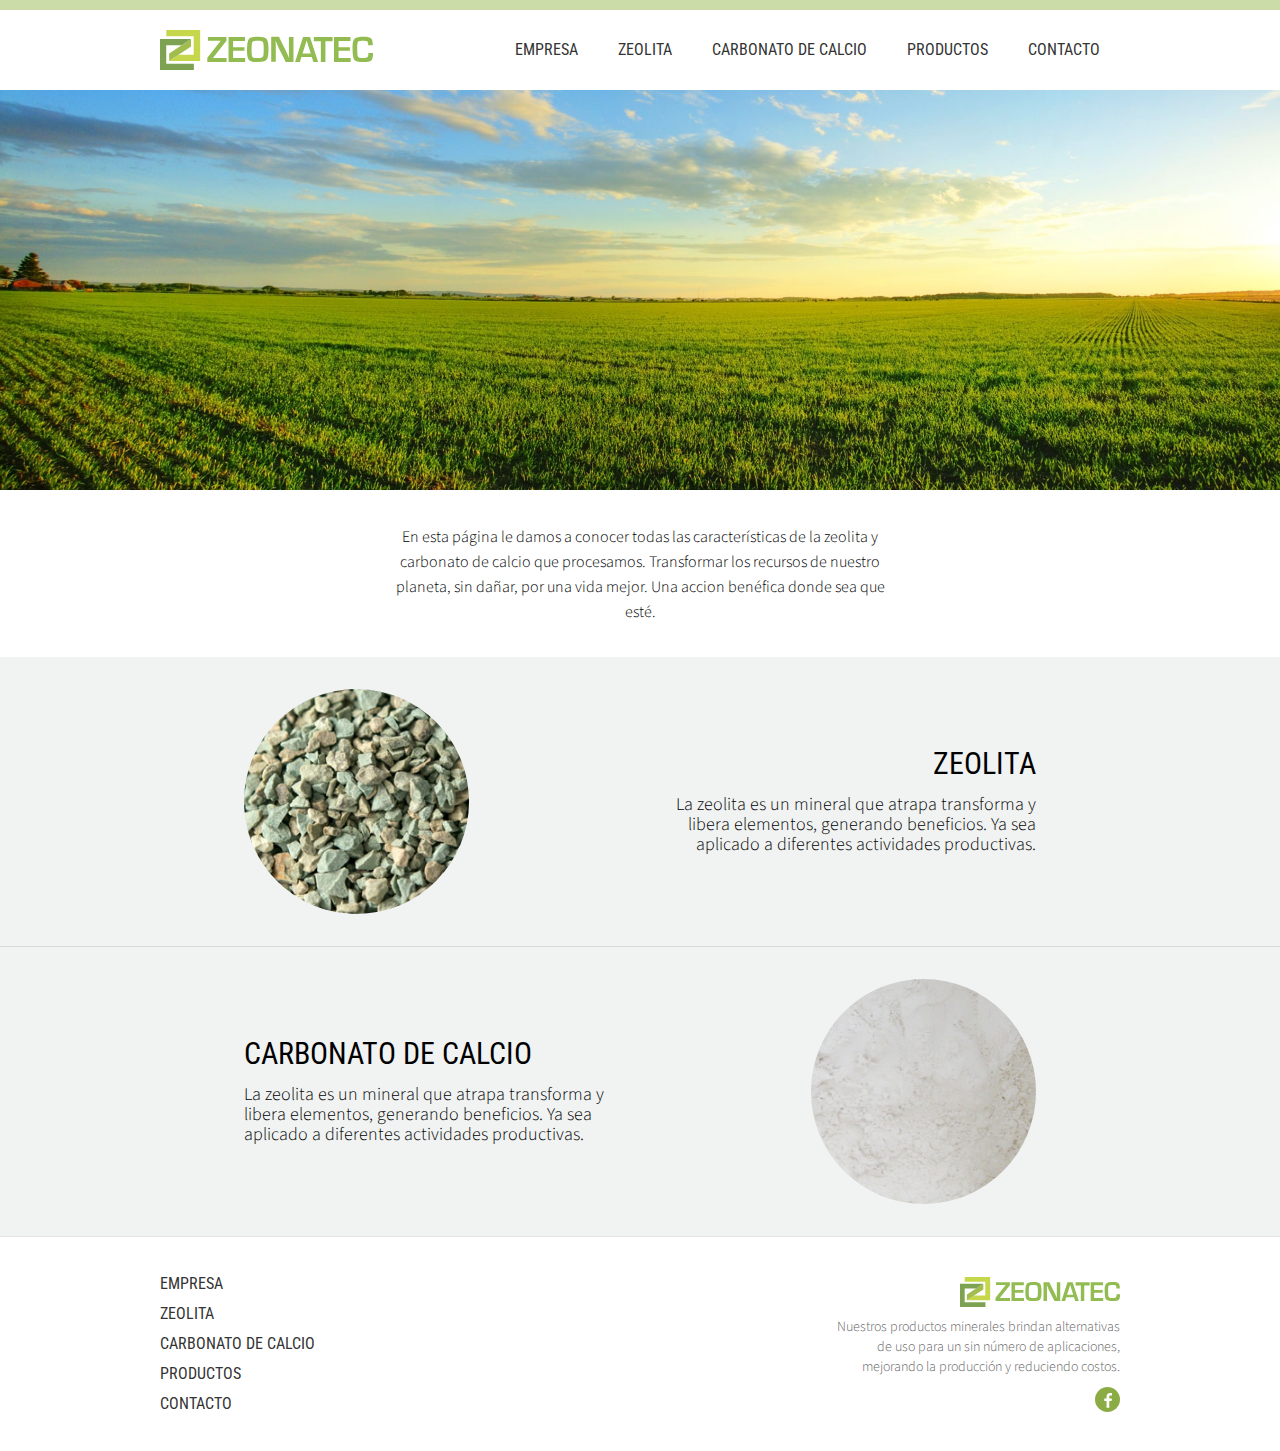
<file: index.html>
<!doctype html>
<html class="no-js" lang="">
    <head>
        <meta charset="utf-8">
        <meta http-equiv="x-ua-compatible" content="ie=edge">
        <title>Zeonatec Ecuador</title>
        <meta name="description" content="">
        <meta name="viewport" content="width=device-width, initial-scale=1 user-scalable=no">

        <link rel="apple-touch-icon" href="apple-touch-icon.png">
        <link rel="icon" type="image/png" href="/favicon.png" />

        <link href='http://fonts.googleapis.com/css?family=Source+Sans+Pro:300,400|Roboto+Condensed:400,300' rel='stylesheet' type='text/css'>

        <link rel="stylesheet" href="css/main.css">

    </head>
    <body> 
        
        <svg style="display:none">
            <symbol id="facebook" viewBox="0 0 16 28">
                <path d="M14.984 0.187v4.125h-2.453q-1.344 0-1.813 0.562t-0.469 1.687v2.953h4.578l-0.609 4.625h-3.969v11.859h-4.781v-11.859h-3.984v-4.625h3.984v-3.406q0-2.906 1.625-4.508t4.328-1.602q2.297 0 3.563 0.187z"></path>
            </symbol>
            <symbol id="menu" viewBox="0 0 24 24">
                <path d="M3 5h18q0.414 0 0.707 0.293t0.293 0.707-0.293 0.707-0.707 0.293h-18q-0.414 0-0.707-0.293t-0.293-0.707 0.293-0.707 0.707-0.293zM3 17h18q0.414 0 0.707 0.293t0.293 0.707-0.293 0.707-0.707 0.293h-18q-0.414 0-0.707-0.293t-0.293-0.707 0.293-0.707 0.707-0.293zM3 11h18q0.414 0 0.707 0.293t0.293 0.707-0.293 0.707-0.707 0.293h-18q-0.414 0-0.707-0.293t-0.293-0.707 0.293-0.707 0.707-0.293z"></path>
            </symbol>
            <symbol id="close" viewBox="0 0 32 32">
                <path d="M19.587 16.001l6.096 6.096c0.396 0.396 0.396 1.039 0 1.435l-2.151 2.151c-0.396 0.396-1.038 0.396-1.435 0l-6.097-6.096-6.097 6.096c-0.396 0.396-1.038 0.396-1.434 0l-2.152-2.151c-0.396-0.396-0.396-1.038 0-1.435l6.097-6.096-6.097-6.097c-0.396-0.396-0.396-1.039 0-1.435l2.153-2.151c0.396-0.396 1.038-0.396 1.434 0l6.096 6.097 6.097-6.097c0.396-0.396 1.038-0.396 1.435 0l2.151 2.152c0.396 0.396 0.396 1.038 0 1.435l-6.096 6.096z"></path>
            </symbol>
        </svg>
        
        <div class="top-bar ">
        </div>

        <header class="grid v-center">
            <div class="container grid">
                <div class="main-logo">
                    <a href="/"><img src="/img/zeonatec-logo.svg" alt="Zeonatec"></a>
                </div>
                <nav class="v-center">
                    <ul>
                        <li><a href="empresa.html">EMPRESA</a></li>
                        <li><a href="zeolita.html">ZEOLITA</a></li>
                        <li><a href="carbonato.html">CARBONATO DE CALCIO</a></li>
                        <li><a>PRODUCTOS</a>
                            <ul>
                                <li><a href="mineplus.html">MINEPLUS</a></li>
                                <li><a href="catfertil.html">CATFERTIL</a></li>
                                <li><a href="carboplus.html">CARBOPLUS</a></li>
                            </ul>
                        </li>
                        <li><a href="contacto.html" id="contact">CONTACTO</a></li>
                    </ul>
                </nav>
            </div>
        </header>

        <div class="banner">
            <img src="img/banner-image.jpg" alt="">
        </div>

        <h1 class="text center-text">En esta página le damos a conocer todas las características de la zeolita y carbonato de calcio que procesamos. Transformar los recursos de nuestro planeta, sin dañar, por una vida mejor. Una accion benéfica donde sea que esté.</h1>
        
        <article class="main-article">
            <section id="zeolita" class="main-section">
                <div class="container grid">
                    <div class="section-image">
                        <img srcset="img/zeolita.jpg 1x, img/zeolita@2x.jpg 2x" alt="Zeolita">
                    </div>
                    <div class="section-text">
                        <h2 class="title">ZEOLITA</h2>
                        <p class="text">La zeolita es un mineral que atrapa transforma y libera elementos, generando beneficios. Ya sea aplicado a diferentes actividades productivas.</p>
                    </div>
                </div>
            </section>

            <section id="carbonato" class="main-section">
                <div class="container grid">
                    <div class="section-image">
                        <img srcset="img/carbonato-de-calcio.jpg 1x, img/carbonato-de-calcio@2x.jpg 2x" alt="Zeolita">
                    </div>
                    <div class="section-text">
                        <h2 class="title">CARBONATO DE CALCIO</h2>
                        <p class="text">La zeolita es un mineral que atrapa transforma y libera elementos, generando beneficios. Ya sea aplicado a diferentes actividades productivas.</p>
                    </div>
                </div>
            </section>
        </article>

        <footer>
            <div class="container grid">
                <nav>
                    <ul>
                        <li><a href="empresa.html">EMPRESA</a></li>
                        <li><a href="zeolita.html">ZEOLITA</a></li>
                        <li><a href="carbonato.html">CARBONATO DE CALCIO</a></li>
                        <li><a href="productos.html">PRODUCTOS</a></li>
                        <li><a href="contacto.html" id="contact">CONTACTO</a></li>
                    </ul>
                </nav>
                <div class="footer-content">
                    <img src="img/zeonatec-logo.svg" alt="">
                    <p class="text">Nuestros productos minerales brindan alternativas de uso para un sin número de aplicaciones, mejorando la producción y reduciendo costos.</p>
                    <a href="" target="_BLANK" class="center-text"><svg><use xlink:href="#facebook"/></svg></a>
                </div>
            </div>
        </footer>


        <!-- CONTACT FORM -->


        <div class="form-popup">
            <div class="form-wrapper">
                <div class="form center-text" id="form">
                    <div class="close">
                        <svg>
                            <use xlink:href="#close" />
                        </svg>
                    </div>
                    <span class="title">CONTACTO</span>
                    <nav>
                        <ul class="text">
                            <li>Canton Isidro Ayora Km. 1.8 Vía las Mercedes, Guayas - Ecuador</li>
                            <li>(04) 5009647 - 0999110587</li>
                            <li>info@zeonatec.com</li>
                            <li>zeonatec</li>
                        </ul>
                    </nav>
                    <hr>
                    <form action="#">
                        <input type="text" placeholder="Nombre">
                        <input type="text" placeholder="Email">
                        <textarea name="" id="" cols="30" rows="10"  placeholder="Mensaje"></textarea>
                        <button>Enviar</button>
                    </form>
                </div>
            </div>
        </div>


        <script src="https://ajax.googleapis.com/ajax/libs/jquery/1.11.3/jquery.min.js"></script>
        <script>window.jQuery || document.write('<script src="js/vendor/jquery-1.11.3.min.js"><\/script>')</script>
        <script src="js/picturefill.min.js"></script>
        <script src="js/main.js"></script>

    </body>
</html>
</file>
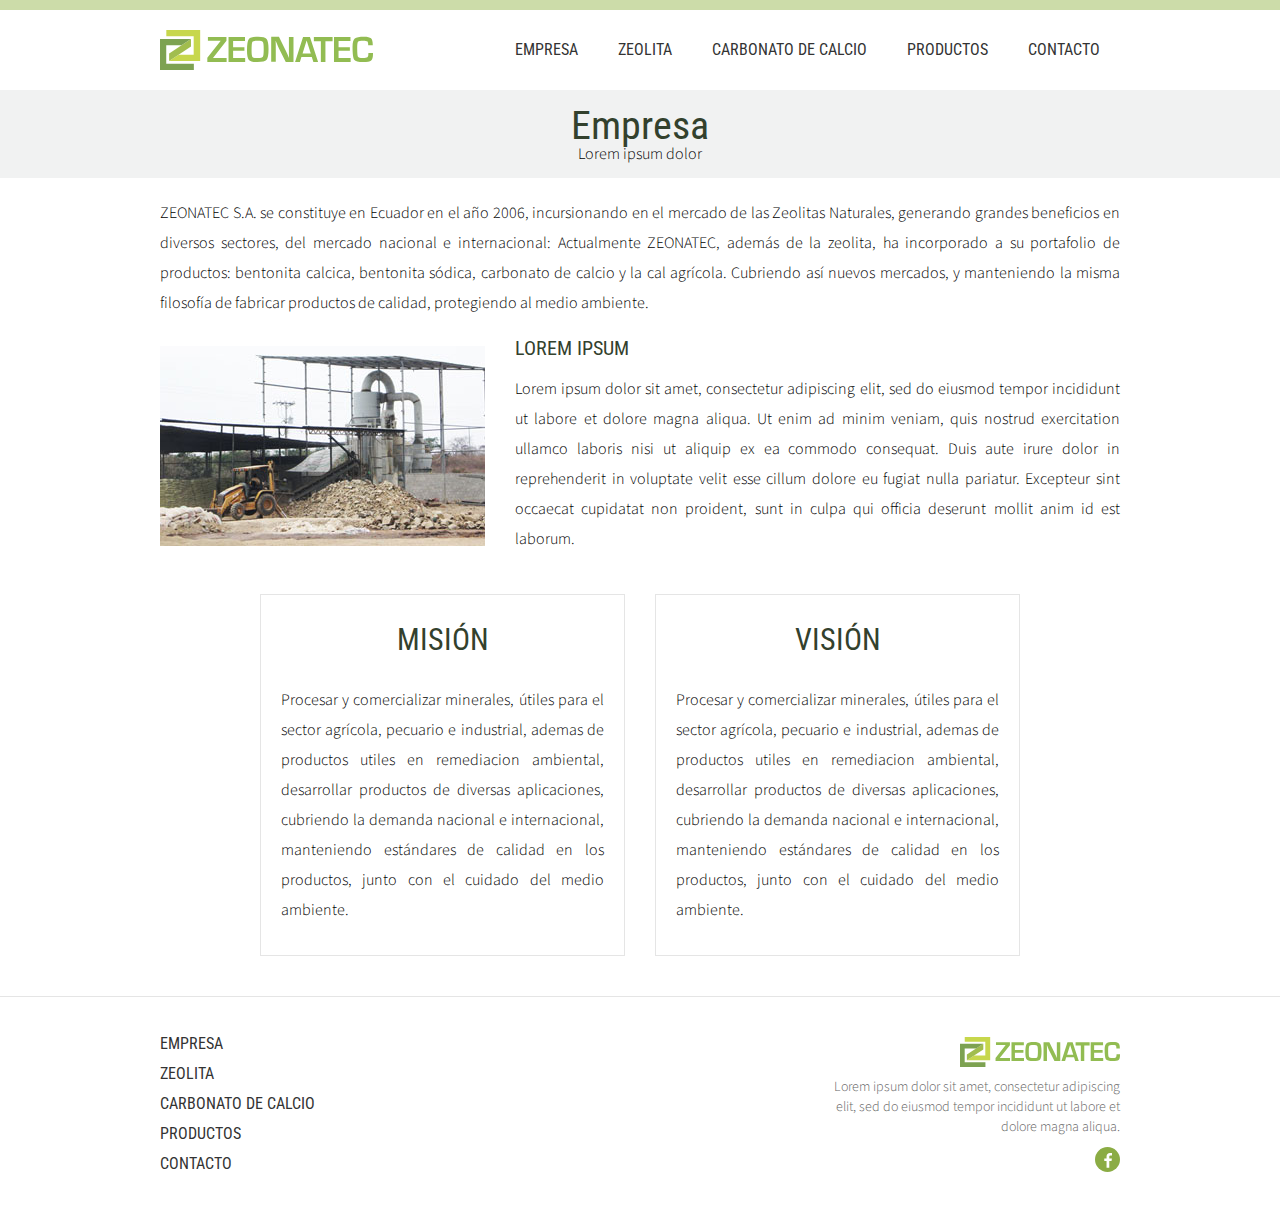
<file: empresa.html>
<!doctype html>
<html class="no-js" lang="">
    <head>
        <meta charset="utf-8">
        <meta http-equiv="x-ua-compatible" content="ie=edge">
        <title>Zeonatec Empresa</title>
        <meta name="description" content="">
        <meta name="viewport" content="width=device-width, initial-scale=1 user-scalable=no">

        <link rel="apple-touch-icon" href="apple-touch-icon.png">
        <link rel="icon" type="image/png" href="/favicon.png" />

        <link href='http://fonts.googleapis.com/css?family=Source+Sans+Pro:300,400|Roboto+Condensed:400,300' rel='stylesheet' type='text/css'>

        <link rel="stylesheet" href="css/main.css">

    </head>
    <body> 
        
        <svg style="display:none">
            <symbol id="facebook" viewBox="0 0 16 28">
                <path d="M14.984 0.187v4.125h-2.453q-1.344 0-1.813 0.562t-0.469 1.687v2.953h4.578l-0.609 4.625h-3.969v11.859h-4.781v-11.859h-3.984v-4.625h3.984v-3.406q0-2.906 1.625-4.508t4.328-1.602q2.297 0 3.563 0.187z"></path>
            </symbol>
            <symbol id="menu" viewBox="0 0 24 24">
                <path d="M3 5h18q0.414 0 0.707 0.293t0.293 0.707-0.293 0.707-0.707 0.293h-18q-0.414 0-0.707-0.293t-0.293-0.707 0.293-0.707 0.707-0.293zM3 17h18q0.414 0 0.707 0.293t0.293 0.707-0.293 0.707-0.707 0.293h-18q-0.414 0-0.707-0.293t-0.293-0.707 0.293-0.707 0.707-0.293zM3 11h18q0.414 0 0.707 0.293t0.293 0.707-0.293 0.707-0.707 0.293h-18q-0.414 0-0.707-0.293t-0.293-0.707 0.293-0.707 0.707-0.293z"></path>
            </symbol>
        </svg>
        
        <div class="top-bar ">
        </div>

        <header class="grid v-center">
            <div class="container grid">
                <div class="main-logo">
                    <a href="/"><img src="/img/zeonatec-logo.svg" alt="Zeonatec"></a>
                </div>
                <nav class="v-center">
                    <ul>
                        <li><a href="empresa.html">EMPRESA</a></li>
                        <li><a href="zeolita.html">ZEOLITA</a></li>
                        <li><a href="carbonato.html">CARBONATO DE CALCIO</a></li>
                        <li><a href="productos.html">PRODUCTOS</a></li>
                        <li><a href="contacto.html" id="contact">CONTACTO</a></li>
                    </ul>
                </nav>
            </div>
        </header>

        <div class="page-title center-text">
            <h1 class="title">Empresa</h1>
            <h2 class="text">Lorem ipsum dolor</h2>
        </div>
        
        <article class="empresa-article">

            <div class="container">

                <section>
                    <p class="text">ZEONATEC S.A. se constituye en Ecuador en el año 2006, incursionando en el mercado de las Zeolitas Naturales, generando grandes beneficios en diversos sectores, del mercado nacional e internacional: Actualmente ZEONATEC, además de la zeolita, ha incorporado a su portafolio de productos: bentonita calcica, bentonita sódica, carbonato de calcio y la cal agrícola. Cubriendo así nuevos mercados, y manteniendo la misma filosofía de fabricar productos de calidad, protegiendo al medio ambiente.</p>
                    <div class="section-inside">
                        <div class="image">
                            <img srcset="img/zeonatec-empresa.jpg 1x, img/zeonatec-empresa.jpg@2x 2x" alt="Zeonatec Empresa">
                        </div>
                        <div class="brief">
                            <h3 class="title">LOREM IPSUM</h3>
                            <p class="text">Lorem ipsum dolor sit amet, consectetur adipiscing elit, sed do eiusmod tempor incididunt ut labore et dolore magna aliqua. Ut enim ad minim veniam, quis nostrud exercitation ullamco laboris nisi ut aliquip ex ea commodo consequat. Duis aute irure dolor in reprehenderit in voluptate velit esse cillum dolore eu fugiat nulla pariatur. Excepteur sint occaecat cupidatat non proident, sunt in culpa qui officia deserunt mollit anim id est laborum.</p>
                        </div>
                    </div>
                </section>

                <div class="mision-wrapper">
                    <section>
                        <h3 class="title">MISIÓN</h3>
                        <p class="text">Procesar y comercializar minerales, útiles para el sector agrícola, pecuario e industrial, ademas de productos utiles en remediacion ambiental, desarrollar productos de diversas aplicaciones, cubriendo la demanda nacional e internacional, manteniendo estándares de calidad en los productos, junto con el cuidado del medio ambiente.</p>
                    </section>
                    <section>
                        <h3 class="title">VISIÓN</h3>
                        <p class="text">Procesar y comercializar minerales, útiles para el sector agrícola, pecuario e industrial, ademas de productos utiles en remediacion ambiental, desarrollar productos de diversas aplicaciones, cubriendo la demanda nacional e internacional, manteniendo estándares de calidad en los productos, junto con el cuidado del medio ambiente.</p>
                    </section>
                </div>

            </div>

        </article>

        <footer>
            <div class="container grid">
                <nav>
                    <ul>
                        <li><a href="empresa.html">EMPRESA</a></li>
                        <li><a href="zeolita.html">ZEOLITA</a></li>
                        <li><a href="carbonato.html">CARBONATO DE CALCIO</a></li>
                        <li><a href="productos.html">PRODUCTOS</a></li>
                        <li><a href="contacto.html" id="contact">CONTACTO</a></li>
                    </ul>
                </nav>
                <div class="footer-content">
                    <img src="img/zeonatec-logo.svg" alt="">
                    <p class="text">Lorem ipsum dolor sit amet, consectetur adipiscing elit, sed do eiusmod tempor incididunt ut labore et dolore magna aliqua.</p>
                    <a href="" target="_BLANK" class="center-text"><svg><use xlink:href="#facebook"/></svg></a>
                </div>
            </div>
        </footer>


        <!-- CONTACT FORM -->


        <div class="form-popup">
            <div class="form-wrapper">
                <div class="form center-text" id="form">
                    <span class="title">CONTACTO</span>
                    <nav>
                        <ul class="text">
                            <li>Canton Isidro Ayora Km. 1.8 Vía las Mercedes, Guayas - Ecuador</li>
                            <li>(04) 5009647 - 0999110587</li>
                            <li>info@zeonatec.com</li>
                            <li>zeonatec</li>
                        </ul>
                    </nav>
                    <hr>
                    <form action="#">
                        <input type="text" placeholder="Nombre">
                        <input type="text" placeholder="Email">
                        <textarea name="" id="" cols="30" rows="10"  placeholder="Mensaje"></textarea>
                        <button>Enviar</button>
                    </form>
                </div>
            </div>
        </div>


        <script src="https://ajax.googleapis.com/ajax/libs/jquery/1.11.3/jquery.min.js"></script>
        <script>window.jQuery || document.write('<script src="js/vendor/jquery-1.11.3.min.js"><\/script>')</script>
        <script src="js/picturefill.min.js"></script>
        <script src="js/main.js"></script>

    </body>
</html>
</file>
<file: css/main.css>
/*
Animate.css - http://daneden.me/animate
Licensed under the MIT license - http://opensource.org/licenses/MIT

Copyright (c) 2015 Daniel Eden
*/
.animated{-webkit-animation-duration:1s;animation-duration:1s;-webkit-animation-fill-mode:both;animation-fill-mode:both}.animated.infinite{-webkit-animation-iteration-count:infinite;animation-iteration-count:infinite}.animated.hinge{-webkit-animation-duration:2s;animation-duration:2s}.animated.bounceIn,.animated.bounceOut{-webkit-animation-duration:.75s;animation-duration:.75s}.animated.flipOutX,.animated.flipOutY{-webkit-animation-duration:.75s;animation-duration:.75s}@-webkit-keyframes bounce{0%,20%,53%,80%,100%{-webkit-animation-timing-function:cubic-bezier(.215,.61,.355,1);animation-timing-function:cubic-bezier(.215,.61,.355,1);-webkit-transform:translate3d(0,0,0);transform:translate3d(0,0,0)}40%,43%{-webkit-animation-timing-function:cubic-bezier(.755,.05,.855,.06);animation-timing-function:cubic-bezier(.755,.05,.855,.06);-webkit-transform:translate3d(0,-30px,0);transform:translate3d(0,-30px,0)}70%{-webkit-animation-timing-function:cubic-bezier(.755,.05,.855,.06);animation-timing-function:cubic-bezier(.755,.05,.855,.06);-webkit-transform:translate3d(0,-15px,0);transform:translate3d(0,-15px,0)}90%{-webkit-transform:translate3d(0,-4px,0);transform:translate3d(0,-4px,0)}}.bounce{-webkit-animation-name:bounce;animation-name:bounce;-webkit-transform-origin:center bottom;-ms-transform-origin:center bottom;transform-origin:center bottom}@-webkit-keyframes flash{0%,50%,100%{opacity:1}25%,75%{opacity:0}}.flash{-webkit-animation-name:flash;animation-name:flash}@-webkit-keyframes pulse{0%{-webkit-transform:scale3d(1,1,1);transform:scale3d(1,1,1)}50%{-webkit-transform:scale3d(1.05,1.05,1.05);transform:scale3d(1.05,1.05,1.05)}100%{-webkit-transform:scale3d(1,1,1);transform:scale3d(1,1,1)}}.pulse{-webkit-animation-name:pulse;animation-name:pulse}@-webkit-keyframes rubberBand{0%{-webkit-transform:scale3d(1,1,1);transform:scale3d(1,1,1)}30%{-webkit-transform:scale3d(1.25,.75,1);transform:scale3d(1.25,.75,1)}40%{-webkit-transform:scale3d(.75,1.25,1);transform:scale3d(.75,1.25,1)}50%{-webkit-transform:scale3d(1.15,.85,1);transform:scale3d(1.15,.85,1)}65%{-webkit-transform:scale3d(.95,1.05,1);transform:scale3d(.95,1.05,1)}75%{-webkit-transform:scale3d(1.05,.95,1);transform:scale3d(1.05,.95,1)}100%{-webkit-transform:scale3d(1,1,1);transform:scale3d(1,1,1)}}.rubberBand{-webkit-animation-name:rubberBand;animation-name:rubberBand}@-webkit-keyframes shake{0%,100%{-webkit-transform:translate3d(0,0,0);transform:translate3d(0,0,0)}10%,30%,50%,70%,90%{-webkit-transform:translate3d(-10px,0,0);transform:translate3d(-10px,0,0)}20%,40%,60%,80%{-webkit-transform:translate3d(10px,0,0);transform:translate3d(10px,0,0)}}.shake{-webkit-animation-name:shake;animation-name:shake}@-webkit-keyframes swing{20%{-webkit-transform:rotate3d(0,0,1,15deg);transform:rotate3d(0,0,1,15deg)}40%{-webkit-transform:rotate3d(0,0,1,-10deg);transform:rotate3d(0,0,1,-10deg)}60%{-webkit-transform:rotate3d(0,0,1,5deg);transform:rotate3d(0,0,1,5deg)}80%{-webkit-transform:rotate3d(0,0,1,-5deg);transform:rotate3d(0,0,1,-5deg)}100%{-webkit-transform:rotate3d(0,0,1,0);transform:rotate3d(0,0,1,0)}}.swing{-webkit-transform-origin:top center;-ms-transform-origin:top center;transform-origin:top center;-webkit-animation-name:swing;animation-name:swing}@-webkit-keyframes tada{0%{-webkit-transform:scale3d(1,1,1);transform:scale3d(1,1,1)}10%,20%{-webkit-transform:scale3d(.9,.9,.9) rotate3d(0,0,1,-3deg);transform:scale3d(.9,.9,.9) rotate3d(0,0,1,-3deg)}30%,50%,70%,90%{-webkit-transform:scale3d(1.1,1.1,1.1) rotate3d(0,0,1,3deg);transform:scale3d(1.1,1.1,1.1) rotate3d(0,0,1,3deg)}40%,60%,80%{-webkit-transform:scale3d(1.1,1.1,1.1) rotate3d(0,0,1,-3deg);transform:scale3d(1.1,1.1,1.1) rotate3d(0,0,1,-3deg)}100%{-webkit-transform:scale3d(1,1,1);transform:scale3d(1,1,1)}}.tada{-webkit-animation-name:tada;animation-name:tada}@-webkit-keyframes wobble{0%{-webkit-transform:none;transform:none}15%{-webkit-transform:translate3d(-25%,0,0) rotate3d(0,0,1,-5deg);transform:translate3d(-25%,0,0) rotate3d(0,0,1,-5deg)}30%{-webkit-transform:translate3d(20%,0,0) rotate3d(0,0,1,3deg);transform:translate3d(20%,0,0) rotate3d(0,0,1,3deg)}45%{-webkit-transform:translate3d(-15%,0,0) rotate3d(0,0,1,-3deg);transform:translate3d(-15%,0,0) rotate3d(0,0,1,-3deg)}60%{-webkit-transform:translate3d(10%,0,0) rotate3d(0,0,1,2deg);transform:translate3d(10%,0,0) rotate3d(0,0,1,2deg)}75%{-webkit-transform:translate3d(-5%,0,0) rotate3d(0,0,1,-1deg);transform:translate3d(-5%,0,0) rotate3d(0,0,1,-1deg)}100%{-webkit-transform:none;transform:none}}.wobble{-webkit-animation-name:wobble;animation-name:wobble}@-webkit-keyframes jello{11.1%{-webkit-transform:none;transform:none}22.2%{-webkit-transform:skewX(-12.5deg) skewY(-12.5deg);transform:skewX(-12.5deg) skewY(-12.5deg)}33.3%{-webkit-transform:skewX(6.25deg) skewY(6.25deg);transform:skewX(6.25deg) skewY(6.25deg)}44.4%{-webkit-transform:skewX(-3.125deg) skewY(-3.125deg);transform:skewX(-3.125deg) skewY(-3.125deg)}55.5%{-webkit-transform:skewX(1.5625deg) skewY(1.5625deg);transform:skewX(1.5625deg) skewY(1.5625deg)}66.6%{-webkit-transform:skewX(-.78125deg) skewY(-.78125deg);transform:skewX(-.78125deg) skewY(-.78125deg)}77.7%{-webkit-transform:skewX(.390625deg) skewY(.390625deg);transform:skewX(.390625deg) skewY(.390625deg)}88.8%{-webkit-transform:skewX(-.1953125deg) skewY(-.1953125deg);transform:skewX(-.1953125deg) skewY(-.1953125deg)}100%{-webkit-transform:none;transform:none}}.jello{-webkit-animation-name:jello;animation-name:jello;-webkit-transform-origin:center;-ms-transform-origin:center;transform-origin:center}@-webkit-keyframes bounceIn{0%,20%,40%,60%,80%,100%{-webkit-animation-timing-function:cubic-bezier(.215,.61,.355,1);animation-timing-function:cubic-bezier(.215,.61,.355,1)}0%{opacity:0;-webkit-transform:scale3d(.3,.3,.3);transform:scale3d(.3,.3,.3)}20%{-webkit-transform:scale3d(1.1,1.1,1.1);transform:scale3d(1.1,1.1,1.1)}40%{-webkit-transform:scale3d(.9,.9,.9);transform:scale3d(.9,.9,.9)}60%{opacity:1;-webkit-transform:scale3d(1.03,1.03,1.03);transform:scale3d(1.03,1.03,1.03)}80%{-webkit-transform:scale3d(.97,.97,.97);transform:scale3d(.97,.97,.97)}100%{opacity:1;-webkit-transform:scale3d(1,1,1);transform:scale3d(1,1,1)}}.bounceIn{-webkit-animation-name:bounceIn;animation-name:bounceIn}@-webkit-keyframes bounceInDown{0%,60%,75%,90%,100%{-webkit-animation-timing-function:cubic-bezier(.215,.61,.355,1);animation-timing-function:cubic-bezier(.215,.61,.355,1)}0%{opacity:0;-webkit-transform:translate3d(0,-3000px,0);transform:translate3d(0,-3000px,0)}60%{opacity:1;-webkit-transform:translate3d(0,25px,0);transform:translate3d(0,25px,0)}75%{-webkit-transform:translate3d(0,-10px,0);transform:translate3d(0,-10px,0)}90%{-webkit-transform:translate3d(0,5px,0);transform:translate3d(0,5px,0)}100%{-webkit-transform:none;transform:none}}.bounceInDown{-webkit-animation-name:bounceInDown;animation-name:bounceInDown}@-webkit-keyframes bounceInLeft{0%,60%,75%,90%,100%{-webkit-animation-timing-function:cubic-bezier(.215,.61,.355,1);animation-timing-function:cubic-bezier(.215,.61,.355,1)}0%{opacity:0;-webkit-transform:translate3d(-3000px,0,0);transform:translate3d(-3000px,0,0)}60%{opacity:1;-webkit-transform:translate3d(25px,0,0);transform:translate3d(25px,0,0)}75%{-webkit-transform:translate3d(-10px,0,0);transform:translate3d(-10px,0,0)}90%{-webkit-transform:translate3d(5px,0,0);transform:translate3d(5px,0,0)}100%{-webkit-transform:none;transform:none}}.bounceInLeft{-webkit-animation-name:bounceInLeft;animation-name:bounceInLeft}@-webkit-keyframes bounceInRight{0%,60%,75%,90%,100%{-webkit-animation-timing-function:cubic-bezier(.215,.61,.355,1);animation-timing-function:cubic-bezier(.215,.61,.355,1)}0%{opacity:0;-webkit-transform:translate3d(3000px,0,0);transform:translate3d(3000px,0,0)}60%{opacity:1;-webkit-transform:translate3d(-25px,0,0);transform:translate3d(-25px,0,0)}75%{-webkit-transform:translate3d(10px,0,0);transform:translate3d(10px,0,0)}90%{-webkit-transform:translate3d(-5px,0,0);transform:translate3d(-5px,0,0)}100%{-webkit-transform:none;transform:none}}.bounceInRight{-webkit-animation-name:bounceInRight;animation-name:bounceInRight}@-webkit-keyframes bounceInUp{0%,60%,75%,90%,100%{-webkit-animation-timing-function:cubic-bezier(.215,.61,.355,1);animation-timing-function:cubic-bezier(.215,.61,.355,1)}0%{opacity:0;-webkit-transform:translate3d(0,3000px,0);transform:translate3d(0,3000px,0)}60%{opacity:1;-webkit-transform:translate3d(0,-20px,0);transform:translate3d(0,-20px,0)}75%{-webkit-transform:translate3d(0,10px,0);transform:translate3d(0,10px,0)}90%{-webkit-transform:translate3d(0,-5px,0);transform:translate3d(0,-5px,0)}100%{-webkit-transform:translate3d(0,0,0);transform:translate3d(0,0,0)}}.bounceInUp{-webkit-animation-name:bounceInUp;animation-name:bounceInUp}@-webkit-keyframes bounceOut{20%{-webkit-transform:scale3d(.9,.9,.9);transform:scale3d(.9,.9,.9)}50%,55%{opacity:1;-webkit-transform:scale3d(1.1,1.1,1.1);transform:scale3d(1.1,1.1,1.1)}100%{opacity:0;-webkit-transform:scale3d(.3,.3,.3);transform:scale3d(.3,.3,.3)}}.bounceOut{-webkit-animation-name:bounceOut;animation-name:bounceOut}@-webkit-keyframes bounceOutDown{20%{-webkit-transform:translate3d(0,10px,0);transform:translate3d(0,10px,0)}40%,45%{opacity:1;-webkit-transform:translate3d(0,-20px,0);transform:translate3d(0,-20px,0)}100%{opacity:0;-webkit-transform:translate3d(0,2000px,0);transform:translate3d(0,2000px,0)}}.bounceOutDown{-webkit-animation-name:bounceOutDown;animation-name:bounceOutDown}@-webkit-keyframes bounceOutLeft{20%{opacity:1;-webkit-transform:translate3d(20px,0,0);transform:translate3d(20px,0,0)}100%{opacity:0;-webkit-transform:translate3d(-2000px,0,0);transform:translate3d(-2000px,0,0)}}.bounceOutLeft{-webkit-animation-name:bounceOutLeft;animation-name:bounceOutLeft}@-webkit-keyframes bounceOutRight{20%{opacity:1;-webkit-transform:translate3d(-20px,0,0);transform:translate3d(-20px,0,0)}100%{opacity:0;-webkit-transform:translate3d(2000px,0,0);transform:translate3d(2000px,0,0)}}.bounceOutRight{-webkit-animation-name:bounceOutRight;animation-name:bounceOutRight}@-webkit-keyframes bounceOutUp{20%{-webkit-transform:translate3d(0,-10px,0);transform:translate3d(0,-10px,0)}40%,45%{opacity:1;-webkit-transform:translate3d(0,20px,0);transform:translate3d(0,20px,0)}100%{opacity:0;-webkit-transform:translate3d(0,-2000px,0);transform:translate3d(0,-2000px,0)}}.bounceOutUp{-webkit-animation-name:bounceOutUp;animation-name:bounceOutUp}@-webkit-keyframes fadeIn{0%{opacity:0}100%{opacity:1}}.fadeIn{-webkit-animation-name:fadeIn;animation-name:fadeIn}@-webkit-keyframes fadeInDown{0%{opacity:0;-webkit-transform:translate3d(0,-100%,0);transform:translate3d(0,-100%,0)}100%{opacity:1;-webkit-transform:none;transform:none}}.fadeInDown{-webkit-animation-name:fadeInDown;animation-name:fadeInDown}@-webkit-keyframes fadeInDownBig{0%{opacity:0;-webkit-transform:translate3d(0,-2000px,0);transform:translate3d(0,-2000px,0)}100%{opacity:1;-webkit-transform:none;transform:none}}.fadeInDownBig{-webkit-animation-name:fadeInDownBig;animation-name:fadeInDownBig}@-webkit-keyframes fadeInLeft{0%{opacity:0;-webkit-transform:translate3d(-100%,0,0);transform:translate3d(-100%,0,0)}100%{opacity:1;-webkit-transform:none;transform:none}}.fadeInLeft{-webkit-animation-name:fadeInLeft;animation-name:fadeInLeft}@-webkit-keyframes fadeInLeftBig{0%{opacity:0;-webkit-transform:translate3d(-2000px,0,0);transform:translate3d(-2000px,0,0)}100%{opacity:1;-webkit-transform:none;transform:none}}.fadeInLeftBig{-webkit-animation-name:fadeInLeftBig;animation-name:fadeInLeftBig}@-webkit-keyframes fadeInRight{0%{opacity:0;-webkit-transform:translate3d(100%,0,0);transform:translate3d(100%,0,0)}100%{opacity:1;-webkit-transform:none;transform:none}}.fadeInRight{-webkit-animation-name:fadeInRight;animation-name:fadeInRight}@-webkit-keyframes fadeInRightBig{0%{opacity:0;-webkit-transform:translate3d(2000px,0,0);transform:translate3d(2000px,0,0)}100%{opacity:1;-webkit-transform:none;transform:none}}.fadeInRightBig{-webkit-animation-name:fadeInRightBig;animation-name:fadeInRightBig}@-webkit-keyframes fadeInUp{0%{opacity:0;-webkit-transform:translate3d(0,100%,0);transform:translate3d(0,100%,0)}100%{opacity:1;-webkit-transform:none;transform:none}}.fadeInUp{-webkit-animation-name:fadeInUp;animation-name:fadeInUp}@-webkit-keyframes fadeInUpBig{0%{opacity:0;-webkit-transform:translate3d(0,2000px,0);transform:translate3d(0,2000px,0)}100%{opacity:1;-webkit-transform:none;transform:none}}.fadeInUpBig{-webkit-animation-name:fadeInUpBig;animation-name:fadeInUpBig}@-webkit-keyframes fadeOut{0%{opacity:1}100%{opacity:0}}.fadeOut{-webkit-animation-name:fadeOut;animation-name:fadeOut}@-webkit-keyframes fadeOutDown{0%{opacity:1}100%{opacity:0;-webkit-transform:translate3d(0,100%,0);transform:translate3d(0,100%,0)}}.fadeOutDown{-webkit-animation-name:fadeOutDown;animation-name:fadeOutDown}@-webkit-keyframes fadeOutDownBig{0%{opacity:1}100%{opacity:0;-webkit-transform:translate3d(0,2000px,0);transform:translate3d(0,2000px,0)}}.fadeOutDownBig{-webkit-animation-name:fadeOutDownBig;animation-name:fadeOutDownBig}@-webkit-keyframes fadeOutLeft{0%{opacity:1}100%{opacity:0;-webkit-transform:translate3d(-100%,0,0);transform:translate3d(-100%,0,0)}}.fadeOutLeft{-webkit-animation-name:fadeOutLeft;animation-name:fadeOutLeft}@-webkit-keyframes fadeOutLeftBig{0%{opacity:1}100%{opacity:0;-webkit-transform:translate3d(-2000px,0,0);transform:translate3d(-2000px,0,0)}}.fadeOutLeftBig{-webkit-animation-name:fadeOutLeftBig;animation-name:fadeOutLeftBig}@-webkit-keyframes fadeOutRight{0%{opacity:1}100%{opacity:0;-webkit-transform:translate3d(100%,0,0);transform:translate3d(100%,0,0)}}.fadeOutRight{-webkit-animation-name:fadeOutRight;animation-name:fadeOutRight}@-webkit-keyframes fadeOutRightBig{0%{opacity:1}100%{opacity:0;-webkit-transform:translate3d(2000px,0,0);transform:translate3d(2000px,0,0)}}.fadeOutRightBig{-webkit-animation-name:fadeOutRightBig;animation-name:fadeOutRightBig}@-webkit-keyframes fadeOutUp{0%{opacity:1}100%{opacity:0;-webkit-transform:translate3d(0,-100%,0);transform:translate3d(0,-100%,0)}}.fadeOutUp{-webkit-animation-name:fadeOutUp;animation-name:fadeOutUp}@-webkit-keyframes fadeOutUpBig{0%{opacity:1}100%{opacity:0;-webkit-transform:translate3d(0,-2000px,0);transform:translate3d(0,-2000px,0)}}.fadeOutUpBig{-webkit-animation-name:fadeOutUpBig;animation-name:fadeOutUpBig}@-webkit-keyframes flip{0%{-webkit-transform:perspective(400px) rotate3d(0,1,0,-360deg);transform:perspective(400px) rotate3d(0,1,0,-360deg);-webkit-animation-timing-function:ease-out;animation-timing-function:ease-out}40%{-webkit-transform:perspective(400px) translate3d(0,0,150px) rotate3d(0,1,0,-190deg);transform:perspective(400px) translate3d(0,0,150px) rotate3d(0,1,0,-190deg);-webkit-animation-timing-function:ease-out;animation-timing-function:ease-out}50%{-webkit-transform:perspective(400px) translate3d(0,0,150px) rotate3d(0,1,0,-170deg);transform:perspective(400px) translate3d(0,0,150px) rotate3d(0,1,0,-170deg);-webkit-animation-timing-function:ease-in;animation-timing-function:ease-in}80%{-webkit-transform:perspective(400px) scale3d(.95,.95,.95);transform:perspective(400px) scale3d(.95,.95,.95);-webkit-animation-timing-function:ease-in;animation-timing-function:ease-in}100%{-webkit-transform:perspective(400px);transform:perspective(400px);-webkit-animation-timing-function:ease-in;animation-timing-function:ease-in}}.animated.flip{-webkit-backface-visibility:visible;backface-visibility:visible;-webkit-animation-name:flip;animation-name:flip}@-webkit-keyframes flipInX{0%{-webkit-transform:perspective(400px) rotate3d(1,0,0,90deg);transform:perspective(400px) rotate3d(1,0,0,90deg);-webkit-animation-timing-function:ease-in;animation-timing-function:ease-in;opacity:0}40%{-webkit-transform:perspective(400px) rotate3d(1,0,0,-20deg);transform:perspective(400px) rotate3d(1,0,0,-20deg);-webkit-animation-timing-function:ease-in;animation-timing-function:ease-in}60%{-webkit-transform:perspective(400px) rotate3d(1,0,0,10deg);transform:perspective(400px) rotate3d(1,0,0,10deg);opacity:1}80%{-webkit-transform:perspective(400px) rotate3d(1,0,0,-5deg);transform:perspective(400px) rotate3d(1,0,0,-5deg)}100%{-webkit-transform:perspective(400px);transform:perspective(400px)}}.flipInX{-webkit-backface-visibility:visible !important;backface-visibility:visible !important;-webkit-animation-name:flipInX;animation-name:flipInX}@-webkit-keyframes flipInY{0%{-webkit-transform:perspective(400px) rotate3d(0,1,0,90deg);transform:perspective(400px) rotate3d(0,1,0,90deg);-webkit-animation-timing-function:ease-in;animation-timing-function:ease-in;opacity:0}40%{-webkit-transform:perspective(400px) rotate3d(0,1,0,-20deg);transform:perspective(400px) rotate3d(0,1,0,-20deg);-webkit-animation-timing-function:ease-in;animation-timing-function:ease-in}60%{-webkit-transform:perspective(400px) rotate3d(0,1,0,10deg);transform:perspective(400px) rotate3d(0,1,0,10deg);opacity:1}80%{-webkit-transform:perspective(400px) rotate3d(0,1,0,-5deg);transform:perspective(400px) rotate3d(0,1,0,-5deg)}100%{-webkit-transform:perspective(400px);transform:perspective(400px)}}.flipInY{-webkit-backface-visibility:visible !important;backface-visibility:visible !important;-webkit-animation-name:flipInY;animation-name:flipInY}@-webkit-keyframes flipOutX{0%{-webkit-transform:perspective(400px);transform:perspective(400px)}30%{-webkit-transform:perspective(400px) rotate3d(1,0,0,-20deg);transform:perspective(400px) rotate3d(1,0,0,-20deg);opacity:1}100%{-webkit-transform:perspective(400px) rotate3d(1,0,0,90deg);transform:perspective(400px) rotate3d(1,0,0,90deg);opacity:0}}.flipOutX{-webkit-animation-name:flipOutX;animation-name:flipOutX;-webkit-backface-visibility:visible !important;backface-visibility:visible !important}@-webkit-keyframes flipOutY{0%{-webkit-transform:perspective(400px);transform:perspective(400px)}30%{-webkit-transform:perspective(400px) rotate3d(0,1,0,-15deg);transform:perspective(400px) rotate3d(0,1,0,-15deg);opacity:1}100%{-webkit-transform:perspective(400px) rotate3d(0,1,0,90deg);transform:perspective(400px) rotate3d(0,1,0,90deg);opacity:0}}.flipOutY{-webkit-backface-visibility:visible !important;backface-visibility:visible !important;-webkit-animation-name:flipOutY;animation-name:flipOutY}@-webkit-keyframes lightSpeedIn{0%{-webkit-transform:translate3d(100%,0,0) skewX(-30deg);transform:translate3d(100%,0,0) skewX(-30deg);opacity:0}60%{-webkit-transform:skewX(20deg);transform:skewX(20deg);opacity:1}80%{-webkit-transform:skewX(-5deg);transform:skewX(-5deg);opacity:1}100%{-webkit-transform:none;transform:none;opacity:1}}.lightSpeedIn{-webkit-animation-name:lightSpeedIn;animation-name:lightSpeedIn;-webkit-animation-timing-function:ease-out;animation-timing-function:ease-out}@-webkit-keyframes lightSpeedOut{0%{opacity:1}100%{-webkit-transform:translate3d(100%,0,0) skewX(30deg);transform:translate3d(100%,0,0) skewX(30deg);opacity:0}}.lightSpeedOut{-webkit-animation-name:lightSpeedOut;animation-name:lightSpeedOut;-webkit-animation-timing-function:ease-in;animation-timing-function:ease-in}@-webkit-keyframes rotateIn{0%{-webkit-transform-origin:center;transform-origin:center;-webkit-transform:rotate3d(0,0,1,-200deg);transform:rotate3d(0,0,1,-200deg);opacity:0}100%{-webkit-transform-origin:center;transform-origin:center;-webkit-transform:none;transform:none;opacity:1}}.rotateIn{-webkit-animation-name:rotateIn;animation-name:rotateIn}@-webkit-keyframes rotateInDownLeft{0%{-webkit-transform-origin:left bottom;transform-origin:left bottom;-webkit-transform:rotate3d(0,0,1,-45deg);transform:rotate3d(0,0,1,-45deg);opacity:0}100%{-webkit-transform-origin:left bottom;transform-origin:left bottom;-webkit-transform:none;transform:none;opacity:1}}.rotateInDownLeft{-webkit-animation-name:rotateInDownLeft;animation-name:rotateInDownLeft}@-webkit-keyframes rotateInDownRight{0%{-webkit-transform-origin:right bottom;transform-origin:right bottom;-webkit-transform:rotate3d(0,0,1,45deg);transform:rotate3d(0,0,1,45deg);opacity:0}100%{-webkit-transform-origin:right bottom;transform-origin:right bottom;-webkit-transform:none;transform:none;opacity:1}}.rotateInDownRight{-webkit-animation-name:rotateInDownRight;animation-name:rotateInDownRight}@-webkit-keyframes rotateInUpLeft{0%{-webkit-transform-origin:left bottom;transform-origin:left bottom;-webkit-transform:rotate3d(0,0,1,45deg);transform:rotate3d(0,0,1,45deg);opacity:0}100%{-webkit-transform-origin:left bottom;transform-origin:left bottom;-webkit-transform:none;transform:none;opacity:1}}.rotateInUpLeft{-webkit-animation-name:rotateInUpLeft;animation-name:rotateInUpLeft}@-webkit-keyframes rotateInUpRight{0%{-webkit-transform-origin:right bottom;transform-origin:right bottom;-webkit-transform:rotate3d(0,0,1,-90deg);transform:rotate3d(0,0,1,-90deg);opacity:0}100%{-webkit-transform-origin:right bottom;transform-origin:right bottom;-webkit-transform:none;transform:none;opacity:1}}.rotateInUpRight{-webkit-animation-name:rotateInUpRight;animation-name:rotateInUpRight}@-webkit-keyframes rotateOut{0%{-webkit-transform-origin:center;transform-origin:center;opacity:1}100%{-webkit-transform-origin:center;transform-origin:center;-webkit-transform:rotate3d(0,0,1,200deg);transform:rotate3d(0,0,1,200deg);opacity:0}}.rotateOut{-webkit-animation-name:rotateOut;animation-name:rotateOut}@-webkit-keyframes rotateOutDownLeft{0%{-webkit-transform-origin:left bottom;transform-origin:left bottom;opacity:1}100%{-webkit-transform-origin:left bottom;transform-origin:left bottom;-webkit-transform:rotate3d(0,0,1,45deg);transform:rotate3d(0,0,1,45deg);opacity:0}}.rotateOutDownLeft{-webkit-animation-name:rotateOutDownLeft;animation-name:rotateOutDownLeft}@-webkit-keyframes rotateOutDownRight{0%{-webkit-transform-origin:right bottom;transform-origin:right bottom;opacity:1}100%{-webkit-transform-origin:right bottom;transform-origin:right bottom;-webkit-transform:rotate3d(0,0,1,-45deg);transform:rotate3d(0,0,1,-45deg);opacity:0}}.rotateOutDownRight{-webkit-animation-name:rotateOutDownRight;animation-name:rotateOutDownRight}@-webkit-keyframes rotateOutUpLeft{0%{-webkit-transform-origin:left bottom;transform-origin:left bottom;opacity:1}100%{-webkit-transform-origin:left bottom;transform-origin:left bottom;-webkit-transform:rotate3d(0,0,1,-45deg);transform:rotate3d(0,0,1,-45deg);opacity:0}}.rotateOutUpLeft{-webkit-animation-name:rotateOutUpLeft;animation-name:rotateOutUpLeft}@-webkit-keyframes rotateOutUpRight{0%{-webkit-transform-origin:right bottom;transform-origin:right bottom;opacity:1}100%{-webkit-transform-origin:right bottom;transform-origin:right bottom;-webkit-transform:rotate3d(0,0,1,90deg);transform:rotate3d(0,0,1,90deg);opacity:0}}.rotateOutUpRight{-webkit-animation-name:rotateOutUpRight;animation-name:rotateOutUpRight}@-webkit-keyframes hinge{0%{-webkit-transform-origin:top left;transform-origin:top left;-webkit-animation-timing-function:ease-in-out;animation-timing-function:ease-in-out}20%,60%{-webkit-transform:rotate3d(0,0,1,80deg);transform:rotate3d(0,0,1,80deg);-webkit-transform-origin:top left;transform-origin:top left;-webkit-animation-timing-function:ease-in-out;animation-timing-function:ease-in-out}40%,80%{-webkit-transform:rotate3d(0,0,1,60deg);transform:rotate3d(0,0,1,60deg);-webkit-transform-origin:top left;transform-origin:top left;-webkit-animation-timing-function:ease-in-out;animation-timing-function:ease-in-out;opacity:1}100%{-webkit-transform:translate3d(0,700px,0);transform:translate3d(0,700px,0);opacity:0}}.hinge{-webkit-animation-name:hinge;animation-name:hinge}@-webkit-keyframes rollIn{0%{opacity:0;-webkit-transform:translate3d(-100%,0,0) rotate3d(0,0,1,-120deg);transform:translate3d(-100%,0,0) rotate3d(0,0,1,-120deg)}100%{opacity:1;-webkit-transform:none;transform:none}}.rollIn{-webkit-animation-name:rollIn;animation-name:rollIn}@-webkit-keyframes rollOut{0%{opacity:1}100%{opacity:0;-webkit-transform:translate3d(100%,0,0) rotate3d(0,0,1,120deg);transform:translate3d(100%,0,0) rotate3d(0,0,1,120deg)}}.rollOut{-webkit-animation-name:rollOut;animation-name:rollOut}@-webkit-keyframes zoomIn{0%{opacity:0;-webkit-transform:scale3d(.3,.3,.3);transform:scale3d(.3,.3,.3)}50%{opacity:1}}.zoomIn{-webkit-animation-name:zoomIn;animation-name:zoomIn}@-webkit-keyframes zoomInDown{0%{opacity:0;-webkit-transform:scale3d(.1,.1,.1) translate3d(0,-1000px,0);transform:scale3d(.1,.1,.1) translate3d(0,-1000px,0);-webkit-animation-timing-function:cubic-bezier(.55,.055,.675,.19);animation-timing-function:cubic-bezier(.55,.055,.675,.19)}60%{opacity:1;-webkit-transform:scale3d(.475,.475,.475) translate3d(0,60px,0);transform:scale3d(.475,.475,.475) translate3d(0,60px,0);-webkit-animation-timing-function:cubic-bezier(.175,.885,.32,1);animation-timing-function:cubic-bezier(.175,.885,.32,1)}}.zoomInDown{-webkit-animation-name:zoomInDown;animation-name:zoomInDown}@-webkit-keyframes zoomInLeft{0%{opacity:0;-webkit-transform:scale3d(.1,.1,.1) translate3d(-1000px,0,0);transform:scale3d(.1,.1,.1) translate3d(-1000px,0,0);-webkit-animation-timing-function:cubic-bezier(.55,.055,.675,.19);animation-timing-function:cubic-bezier(.55,.055,.675,.19)}60%{opacity:1;-webkit-transform:scale3d(.475,.475,.475) translate3d(10px,0,0);transform:scale3d(.475,.475,.475) translate3d(10px,0,0);-webkit-animation-timing-function:cubic-bezier(.175,.885,.32,1);animation-timing-function:cubic-bezier(.175,.885,.32,1)}}.zoomInLeft{-webkit-animation-name:zoomInLeft;animation-name:zoomInLeft}@-webkit-keyframes zoomInRight{0%{opacity:0;-webkit-transform:scale3d(.1,.1,.1) translate3d(1000px,0,0);transform:scale3d(.1,.1,.1) translate3d(1000px,0,0);-webkit-animation-timing-function:cubic-bezier(.55,.055,.675,.19);animation-timing-function:cubic-bezier(.55,.055,.675,.19)}60%{opacity:1;-webkit-transform:scale3d(.475,.475,.475) translate3d(-10px,0,0);transform:scale3d(.475,.475,.475) translate3d(-10px,0,0);-webkit-animation-timing-function:cubic-bezier(.175,.885,.32,1);animation-timing-function:cubic-bezier(.175,.885,.32,1)}}.zoomInRight{-webkit-animation-name:zoomInRight;animation-name:zoomInRight}@-webkit-keyframes zoomInUp{0%{opacity:0;-webkit-transform:scale3d(.1,.1,.1) translate3d(0,1000px,0);transform:scale3d(.1,.1,.1) translate3d(0,1000px,0);-webkit-animation-timing-function:cubic-bezier(.55,.055,.675,.19);animation-timing-function:cubic-bezier(.55,.055,.675,.19)}60%{opacity:1;-webkit-transform:scale3d(.475,.475,.475) translate3d(0,-60px,0);transform:scale3d(.475,.475,.475) translate3d(0,-60px,0);-webkit-animation-timing-function:cubic-bezier(.175,.885,.32,1);animation-timing-function:cubic-bezier(.175,.885,.32,1)}}.zoomInUp{-webkit-animation-name:zoomInUp;animation-name:zoomInUp}@-webkit-keyframes zoomOut{0%{opacity:1}50%{opacity:0;-webkit-transform:scale3d(.3,.3,.3);transform:scale3d(.3,.3,.3)}100%{opacity:0}}.zoomOut{-webkit-animation-name:zoomOut;animation-name:zoomOut}@-webkit-keyframes zoomOutDown{40%{opacity:1;-webkit-transform:scale3d(.475,.475,.475) translate3d(0,-60px,0);transform:scale3d(.475,.475,.475) translate3d(0,-60px,0);-webkit-animation-timing-function:cubic-bezier(.55,.055,.675,.19);animation-timing-function:cubic-bezier(.55,.055,.675,.19)}100%{opacity:0;-webkit-transform:scale3d(.1,.1,.1) translate3d(0,2000px,0);transform:scale3d(.1,.1,.1) translate3d(0,2000px,0);-webkit-transform-origin:center bottom;transform-origin:center bottom;-webkit-animation-timing-function:cubic-bezier(.175,.885,.32,1);animation-timing-function:cubic-bezier(.175,.885,.32,1)}}.zoomOutDown{-webkit-animation-name:zoomOutDown;animation-name:zoomOutDown}@-webkit-keyframes zoomOutLeft{40%{opacity:1;-webkit-transform:scale3d(.475,.475,.475) translate3d(42px,0,0);transform:scale3d(.475,.475,.475) translate3d(42px,0,0)}100%{opacity:0;-webkit-transform:scale(.1) translate3d(-2000px,0,0);transform:scale(.1) translate3d(-2000px,0,0);-webkit-transform-origin:left center;transform-origin:left center}}.zoomOutLeft{-webkit-animation-name:zoomOutLeft;animation-name:zoomOutLeft}@-webkit-keyframes zoomOutRight{40%{opacity:1;-webkit-transform:scale3d(.475,.475,.475) translate3d(-42px,0,0);transform:scale3d(.475,.475,.475) translate3d(-42px,0,0)}100%{opacity:0;-webkit-transform:scale(.1) translate3d(2000px,0,0);transform:scale(.1) translate3d(2000px,0,0);-webkit-transform-origin:right center;transform-origin:right center}}.zoomOutRight{-webkit-animation-name:zoomOutRight;animation-name:zoomOutRight}@-webkit-keyframes zoomOutUp{40%{opacity:1;-webkit-transform:scale3d(.475,.475,.475) translate3d(0,60px,0);transform:scale3d(.475,.475,.475) translate3d(0,60px,0);-webkit-animation-timing-function:cubic-bezier(.55,.055,.675,.19);animation-timing-function:cubic-bezier(.55,.055,.675,.19)}100%{opacity:0;-webkit-transform:scale3d(.1,.1,.1) translate3d(0,-2000px,0);transform:scale3d(.1,.1,.1) translate3d(0,-2000px,0);-webkit-transform-origin:center bottom;transform-origin:center bottom;-webkit-animation-timing-function:cubic-bezier(.175,.885,.32,1);animation-timing-function:cubic-bezier(.175,.885,.32,1)}}.zoomOutUp{-webkit-animation-name:zoomOutUp;animation-name:zoomOutUp}@-webkit-keyframes slideInDown{0%{-webkit-transform:translate3d(0,-100%,0);transform:translate3d(0,-100%,0);visibility:visible}100%{-webkit-transform:translate3d(0,0,0);transform:translate3d(0,0,0)}}.slideInDown{-webkit-animation-name:slideInDown;animation-name:slideInDown}@-webkit-keyframes slideInLeft{0%{-webkit-transform:translate3d(-100%,0,0);transform:translate3d(-100%,0,0);visibility:visible}100%{-webkit-transform:translate3d(0,0,0);transform:translate3d(0,0,0)}}.slideInLeft{-webkit-animation-name:slideInLeft;animation-name:slideInLeft}@-webkit-keyframes slideInRight{0%{-webkit-transform:translate3d(100%,0,0);transform:translate3d(100%,0,0);visibility:visible}100%{-webkit-transform:translate3d(0,0,0);transform:translate3d(0,0,0)}}.slideInRight{-webkit-animation-name:slideInRight;animation-name:slideInRight}@-webkit-keyframes slideInUp{0%{-webkit-transform:translate3d(0,100%,0);transform:translate3d(0,100%,0);visibility:visible}100%{-webkit-transform:translate3d(0,0,0);transform:translate3d(0,0,0)}}.slideInUp{-webkit-animation-name:slideInUp;animation-name:slideInUp}@-webkit-keyframes slideOutDown{0%{-webkit-transform:translate3d(0,0,0);transform:translate3d(0,0,0)}100%{visibility:hidden;-webkit-transform:translate3d(0,100%,0);transform:translate3d(0,100%,0)}}.slideOutDown{-webkit-animation-name:slideOutDown;animation-name:slideOutDown}@-webkit-keyframes slideOutLeft{0%{-webkit-transform:translate3d(0,0,0);transform:translate3d(0,0,0)}100%{visibility:hidden;-webkit-transform:translate3d(-100%,0,0);transform:translate3d(-100%,0,0)}}.slideOutLeft{-webkit-animation-name:slideOutLeft;animation-name:slideOutLeft}@-webkit-keyframes slideOutRight{0%{-webkit-transform:translate3d(0,0,0);transform:translate3d(0,0,0)}100%{visibility:hidden;-webkit-transform:translate3d(100%,0,0);transform:translate3d(100%,0,0)}}.slideOutRight{-webkit-animation-name:slideOutRight;animation-name:slideOutRight}@-webkit-keyframes slideOutUp{0%{-webkit-transform:translate3d(0,0,0);transform:translate3d(0,0,0)}100%{visibility:hidden;-webkit-transform:translate3d(0,-100%,0);transform:translate3d(0,-100%,0)}}.slideOutUp{-webkit-animation-name:slideOutUp;animation-name:slideOutUp}@-webkit-keyframes bounce{0%,20%,53%,80%,100%{-webkit-animation-timing-function:cubic-bezier(.215,.61,.355,1);animation-timing-function:cubic-bezier(.215,.61,.355,1);-webkit-transform:translate3d(0,0,0);transform:translate3d(0,0,0)}40%,43%{-webkit-animation-timing-function:cubic-bezier(.755,.05,.855,.06);animation-timing-function:cubic-bezier(.755,.05,.855,.06);-webkit-transform:translate3d(0,-30px,0);transform:translate3d(0,-30px,0)}70%{-webkit-animation-timing-function:cubic-bezier(.755,.05,.855,.06);animation-timing-function:cubic-bezier(.755,.05,.855,.06);-webkit-transform:translate3d(0,-15px,0);transform:translate3d(0,-15px,0)}90%{-webkit-transform:translate3d(0,-4px,0);transform:translate3d(0,-4px,0)}}@keyframes bounce{0%,20%,53%,80%,100%{-webkit-animation-timing-function:cubic-bezier(.215,.61,.355,1);animation-timing-function:cubic-bezier(.215,.61,.355,1);-webkit-transform:translate3d(0,0,0);transform:translate3d(0,0,0)}40%,43%{-webkit-animation-timing-function:cubic-bezier(.755,.05,.855,.06);animation-timing-function:cubic-bezier(.755,.05,.855,.06);-webkit-transform:translate3d(0,-30px,0);transform:translate3d(0,-30px,0)}70%{-webkit-animation-timing-function:cubic-bezier(.755,.05,.855,.06);animation-timing-function:cubic-bezier(.755,.05,.855,.06);-webkit-transform:translate3d(0,-15px,0);transform:translate3d(0,-15px,0)}90%{-webkit-transform:translate3d(0,-4px,0);transform:translate3d(0,-4px,0)}}@-webkit-keyframes flash{0%,50%,100%{opacity:1}25%,75%{opacity:0}}@keyframes flash{0%,50%,100%{opacity:1}25%,75%{opacity:0}}@-webkit-keyframes pulse{0%{-webkit-transform:scale3d(1,1,1);transform:scale3d(1,1,1)}50%{-webkit-transform:scale3d(1.05,1.05,1.05);transform:scale3d(1.05,1.05,1.05)}100%{-webkit-transform:scale3d(1,1,1);transform:scale3d(1,1,1)}}@keyframes pulse{0%{-webkit-transform:scale3d(1,1,1);transform:scale3d(1,1,1)}50%{-webkit-transform:scale3d(1.05,1.05,1.05);transform:scale3d(1.05,1.05,1.05)}100%{-webkit-transform:scale3d(1,1,1);transform:scale3d(1,1,1)}}@-webkit-keyframes rubberBand{0%{-webkit-transform:scale3d(1,1,1);transform:scale3d(1,1,1)}30%{-webkit-transform:scale3d(1.25,.75,1);transform:scale3d(1.25,.75,1)}40%{-webkit-transform:scale3d(.75,1.25,1);transform:scale3d(.75,1.25,1)}50%{-webkit-transform:scale3d(1.15,.85,1);transform:scale3d(1.15,.85,1)}65%{-webkit-transform:scale3d(.95,1.05,1);transform:scale3d(.95,1.05,1)}75%{-webkit-transform:scale3d(1.05,.95,1);transform:scale3d(1.05,.95,1)}100%{-webkit-transform:scale3d(1,1,1);transform:scale3d(1,1,1)}}@keyframes rubberBand{0%{-webkit-transform:scale3d(1,1,1);transform:scale3d(1,1,1)}30%{-webkit-transform:scale3d(1.25,.75,1);transform:scale3d(1.25,.75,1)}40%{-webkit-transform:scale3d(.75,1.25,1);transform:scale3d(.75,1.25,1)}50%{-webkit-transform:scale3d(1.15,.85,1);transform:scale3d(1.15,.85,1)}65%{-webkit-transform:scale3d(.95,1.05,1);transform:scale3d(.95,1.05,1)}75%{-webkit-transform:scale3d(1.05,.95,1);transform:scale3d(1.05,.95,1)}100%{-webkit-transform:scale3d(1,1,1);transform:scale3d(1,1,1)}}@-webkit-keyframes shake{0%,100%{-webkit-transform:translate3d(0,0,0);transform:translate3d(0,0,0)}10%,30%,50%,70%,90%{-webkit-transform:translate3d(-10px,0,0);transform:translate3d(-10px,0,0)}20%,40%,60%,80%{-webkit-transform:translate3d(10px,0,0);transform:translate3d(10px,0,0)}}@keyframes shake{0%,100%{-webkit-transform:translate3d(0,0,0);transform:translate3d(0,0,0)}10%,30%,50%,70%,90%{-webkit-transform:translate3d(-10px,0,0);transform:translate3d(-10px,0,0)}20%,40%,60%,80%{-webkit-transform:translate3d(10px,0,0);transform:translate3d(10px,0,0)}}@-webkit-keyframes swing{20%{-webkit-transform:rotate3d(0,0,1,15deg);transform:rotate3d(0,0,1,15deg)}40%{-webkit-transform:rotate3d(0,0,1,-10deg);transform:rotate3d(0,0,1,-10deg)}60%{-webkit-transform:rotate3d(0,0,1,5deg);transform:rotate3d(0,0,1,5deg)}80%{-webkit-transform:rotate3d(0,0,1,-5deg);transform:rotate3d(0,0,1,-5deg)}100%{-webkit-transform:rotate3d(0,0,1,0);transform:rotate3d(0,0,1,0)}}@keyframes swing{20%{-webkit-transform:rotate3d(0,0,1,15deg);transform:rotate3d(0,0,1,15deg)}40%{-webkit-transform:rotate3d(0,0,1,-10deg);transform:rotate3d(0,0,1,-10deg)}60%{-webkit-transform:rotate3d(0,0,1,5deg);transform:rotate3d(0,0,1,5deg)}80%{-webkit-transform:rotate3d(0,0,1,-5deg);transform:rotate3d(0,0,1,-5deg)}100%{-webkit-transform:rotate3d(0,0,1,0);transform:rotate3d(0,0,1,0)}}@-webkit-keyframes tada{0%{-webkit-transform:scale3d(1,1,1);transform:scale3d(1,1,1)}10%,20%{-webkit-transform:scale3d(.9,.9,.9) rotate3d(0,0,1,-3deg);transform:scale3d(.9,.9,.9) rotate3d(0,0,1,-3deg)}30%,50%,70%,90%{-webkit-transform:scale3d(1.1,1.1,1.1) rotate3d(0,0,1,3deg);transform:scale3d(1.1,1.1,1.1) rotate3d(0,0,1,3deg)}40%,60%,80%{-webkit-transform:scale3d(1.1,1.1,1.1) rotate3d(0,0,1,-3deg);transform:scale3d(1.1,1.1,1.1) rotate3d(0,0,1,-3deg)}100%{-webkit-transform:scale3d(1,1,1);transform:scale3d(1,1,1)}}@keyframes tada{0%{-webkit-transform:scale3d(1,1,1);transform:scale3d(1,1,1)}10%,20%{-webkit-transform:scale3d(.9,.9,.9) rotate3d(0,0,1,-3deg);transform:scale3d(.9,.9,.9) rotate3d(0,0,1,-3deg)}30%,50%,70%,90%{-webkit-transform:scale3d(1.1,1.1,1.1) rotate3d(0,0,1,3deg);transform:scale3d(1.1,1.1,1.1) rotate3d(0,0,1,3deg)}40%,60%,80%{-webkit-transform:scale3d(1.1,1.1,1.1) rotate3d(0,0,1,-3deg);transform:scale3d(1.1,1.1,1.1) rotate3d(0,0,1,-3deg)}100%{-webkit-transform:scale3d(1,1,1);transform:scale3d(1,1,1)}}@-webkit-keyframes wobble{0%{-webkit-transform:none;transform:none}15%{-webkit-transform:translate3d(-25%,0,0) rotate3d(0,0,1,-5deg);transform:translate3d(-25%,0,0) rotate3d(0,0,1,-5deg)}30%{-webkit-transform:translate3d(20%,0,0) rotate3d(0,0,1,3deg);transform:translate3d(20%,0,0) rotate3d(0,0,1,3deg)}45%{-webkit-transform:translate3d(-15%,0,0) rotate3d(0,0,1,-3deg);transform:translate3d(-15%,0,0) rotate3d(0,0,1,-3deg)}60%{-webkit-transform:translate3d(10%,0,0) rotate3d(0,0,1,2deg);transform:translate3d(10%,0,0) rotate3d(0,0,1,2deg)}75%{-webkit-transform:translate3d(-5%,0,0) rotate3d(0,0,1,-1deg);transform:translate3d(-5%,0,0) rotate3d(0,0,1,-1deg)}100%{-webkit-transform:none;transform:none}}@keyframes wobble{0%{-webkit-transform:none;transform:none}15%{-webkit-transform:translate3d(-25%,0,0) rotate3d(0,0,1,-5deg);transform:translate3d(-25%,0,0) rotate3d(0,0,1,-5deg)}30%{-webkit-transform:translate3d(20%,0,0) rotate3d(0,0,1,3deg);transform:translate3d(20%,0,0) rotate3d(0,0,1,3deg)}45%{-webkit-transform:translate3d(-15%,0,0) rotate3d(0,0,1,-3deg);transform:translate3d(-15%,0,0) rotate3d(0,0,1,-3deg)}60%{-webkit-transform:translate3d(10%,0,0) rotate3d(0,0,1,2deg);transform:translate3d(10%,0,0) rotate3d(0,0,1,2deg)}75%{-webkit-transform:translate3d(-5%,0,0) rotate3d(0,0,1,-1deg);transform:translate3d(-5%,0,0) rotate3d(0,0,1,-1deg)}100%{-webkit-transform:none;transform:none}}@-webkit-keyframes jello{11.1%{-webkit-transform:none;transform:none}22.2%{-webkit-transform:skewX(-12.5deg) skewY(-12.5deg);transform:skewX(-12.5deg) skewY(-12.5deg)}33.3%{-webkit-transform:skewX(6.25deg) skewY(6.25deg);transform:skewX(6.25deg) skewY(6.25deg)}44.4%{-webkit-transform:skewX(-3.125deg) skewY(-3.125deg);transform:skewX(-3.125deg) skewY(-3.125deg)}55.5%{-webkit-transform:skewX(1.5625deg) skewY(1.5625deg);transform:skewX(1.5625deg) skewY(1.5625deg)}66.6%{-webkit-transform:skewX(-.78125deg) skewY(-.78125deg);transform:skewX(-.78125deg) skewY(-.78125deg)}77.7%{-webkit-transform:skewX(.390625deg) skewY(.390625deg);transform:skewX(.390625deg) skewY(.390625deg)}88.8%{-webkit-transform:skewX(-.1953125deg) skewY(-.1953125deg);transform:skewX(-.1953125deg) skewY(-.1953125deg)}100%{-webkit-transform:none;transform:none}}@keyframes jello{11.1%{-webkit-transform:none;transform:none}22.2%{-webkit-transform:skewX(-12.5deg) skewY(-12.5deg);transform:skewX(-12.5deg) skewY(-12.5deg)}33.3%{-webkit-transform:skewX(6.25deg) skewY(6.25deg);transform:skewX(6.25deg) skewY(6.25deg)}44.4%{-webkit-transform:skewX(-3.125deg) skewY(-3.125deg);transform:skewX(-3.125deg) skewY(-3.125deg)}55.5%{-webkit-transform:skewX(1.5625deg) skewY(1.5625deg);transform:skewX(1.5625deg) skewY(1.5625deg)}66.6%{-webkit-transform:skewX(-.78125deg) skewY(-.78125deg);transform:skewX(-.78125deg) skewY(-.78125deg)}77.7%{-webkit-transform:skewX(.390625deg) skewY(.390625deg);transform:skewX(.390625deg) skewY(.390625deg)}88.8%{-webkit-transform:skewX(-.1953125deg) skewY(-.1953125deg);transform:skewX(-.1953125deg) skewY(-.1953125deg)}100%{-webkit-transform:none;transform:none}}@-webkit-keyframes bounceIn{0%,20%,40%,60%,80%,100%{-webkit-animation-timing-function:cubic-bezier(.215,.61,.355,1);animation-timing-function:cubic-bezier(.215,.61,.355,1)}0%{opacity:0;-webkit-transform:scale3d(.3,.3,.3);transform:scale3d(.3,.3,.3)}20%{-webkit-transform:scale3d(1.1,1.1,1.1);transform:scale3d(1.1,1.1,1.1)}40%{-webkit-transform:scale3d(.9,.9,.9);transform:scale3d(.9,.9,.9)}60%{opacity:1;-webkit-transform:scale3d(1.03,1.03,1.03);transform:scale3d(1.03,1.03,1.03)}80%{-webkit-transform:scale3d(.97,.97,.97);transform:scale3d(.97,.97,.97)}100%{opacity:1;-webkit-transform:scale3d(1,1,1);transform:scale3d(1,1,1)}}@keyframes bounceIn{0%,20%,40%,60%,80%,100%{-webkit-animation-timing-function:cubic-bezier(.215,.61,.355,1);animation-timing-function:cubic-bezier(.215,.61,.355,1)}0%{opacity:0;-webkit-transform:scale3d(.3,.3,.3);transform:scale3d(.3,.3,.3)}20%{-webkit-transform:scale3d(1.1,1.1,1.1);transform:scale3d(1.1,1.1,1.1)}40%{-webkit-transform:scale3d(.9,.9,.9);transform:scale3d(.9,.9,.9)}60%{opacity:1;-webkit-transform:scale3d(1.03,1.03,1.03);transform:scale3d(1.03,1.03,1.03)}80%{-webkit-transform:scale3d(.97,.97,.97);transform:scale3d(.97,.97,.97)}100%{opacity:1;-webkit-transform:scale3d(1,1,1);transform:scale3d(1,1,1)}}@-webkit-keyframes bounceInDown{0%,60%,75%,90%,100%{-webkit-animation-timing-function:cubic-bezier(.215,.61,.355,1);animation-timing-function:cubic-bezier(.215,.61,.355,1)}0%{opacity:0;-webkit-transform:translate3d(0,-3000px,0);transform:translate3d(0,-3000px,0)}60%{opacity:1;-webkit-transform:translate3d(0,25px,0);transform:translate3d(0,25px,0)}75%{-webkit-transform:translate3d(0,-10px,0);transform:translate3d(0,-10px,0)}90%{-webkit-transform:translate3d(0,5px,0);transform:translate3d(0,5px,0)}100%{-webkit-transform:none;transform:none}}@keyframes bounceInDown{0%,60%,75%,90%,100%{-webkit-animation-timing-function:cubic-bezier(.215,.61,.355,1);animation-timing-function:cubic-bezier(.215,.61,.355,1)}0%{opacity:0;-webkit-transform:translate3d(0,-3000px,0);transform:translate3d(0,-3000px,0)}60%{opacity:1;-webkit-transform:translate3d(0,25px,0);transform:translate3d(0,25px,0)}75%{-webkit-transform:translate3d(0,-10px,0);transform:translate3d(0,-10px,0)}90%{-webkit-transform:translate3d(0,5px,0);transform:translate3d(0,5px,0)}100%{-webkit-transform:none;transform:none}}@-webkit-keyframes bounceInLeft{0%,60%,75%,90%,100%{-webkit-animation-timing-function:cubic-bezier(.215,.61,.355,1);animation-timing-function:cubic-bezier(.215,.61,.355,1)}0%{opacity:0;-webkit-transform:translate3d(-3000px,0,0);transform:translate3d(-3000px,0,0)}60%{opacity:1;-webkit-transform:translate3d(25px,0,0);transform:translate3d(25px,0,0)}75%{-webkit-transform:translate3d(-10px,0,0);transform:translate3d(-10px,0,0)}90%{-webkit-transform:translate3d(5px,0,0);transform:translate3d(5px,0,0)}100%{-webkit-transform:none;transform:none}}@keyframes bounceInLeft{0%,60%,75%,90%,100%{-webkit-animation-timing-function:cubic-bezier(.215,.61,.355,1);animation-timing-function:cubic-bezier(.215,.61,.355,1)}0%{opacity:0;-webkit-transform:translate3d(-3000px,0,0);transform:translate3d(-3000px,0,0)}60%{opacity:1;-webkit-transform:translate3d(25px,0,0);transform:translate3d(25px,0,0)}75%{-webkit-transform:translate3d(-10px,0,0);transform:translate3d(-10px,0,0)}90%{-webkit-transform:translate3d(5px,0,0);transform:translate3d(5px,0,0)}100%{-webkit-transform:none;transform:none}}@-webkit-keyframes bounceInRight{0%,60%,75%,90%,100%{-webkit-animation-timing-function:cubic-bezier(.215,.61,.355,1);animation-timing-function:cubic-bezier(.215,.61,.355,1)}0%{opacity:0;-webkit-transform:translate3d(3000px,0,0);transform:translate3d(3000px,0,0)}60%{opacity:1;-webkit-transform:translate3d(-25px,0,0);transform:translate3d(-25px,0,0)}75%{-webkit-transform:translate3d(10px,0,0);transform:translate3d(10px,0,0)}90%{-webkit-transform:translate3d(-5px,0,0);transform:translate3d(-5px,0,0)}100%{-webkit-transform:none;transform:none}}@keyframes bounceInRight{0%,60%,75%,90%,100%{-webkit-animation-timing-function:cubic-bezier(.215,.61,.355,1);animation-timing-function:cubic-bezier(.215,.61,.355,1)}0%{opacity:0;-webkit-transform:translate3d(3000px,0,0);transform:translate3d(3000px,0,0)}60%{opacity:1;-webkit-transform:translate3d(-25px,0,0);transform:translate3d(-25px,0,0)}75%{-webkit-transform:translate3d(10px,0,0);transform:translate3d(10px,0,0)}90%{-webkit-transform:translate3d(-5px,0,0);transform:translate3d(-5px,0,0)}100%{-webkit-transform:none;transform:none}}@-webkit-keyframes bounceInUp{0%,60%,75%,90%,100%{-webkit-animation-timing-function:cubic-bezier(.215,.61,.355,1);animation-timing-function:cubic-bezier(.215,.61,.355,1)}0%{opacity:0;-webkit-transform:translate3d(0,3000px,0);transform:translate3d(0,3000px,0)}60%{opacity:1;-webkit-transform:translate3d(0,-20px,0);transform:translate3d(0,-20px,0)}75%{-webkit-transform:translate3d(0,10px,0);transform:translate3d(0,10px,0)}90%{-webkit-transform:translate3d(0,-5px,0);transform:translate3d(0,-5px,0)}100%{-webkit-transform:translate3d(0,0,0);transform:translate3d(0,0,0)}}@keyframes bounceInUp{0%,60%,75%,90%,100%{-webkit-animation-timing-function:cubic-bezier(.215,.61,.355,1);animation-timing-function:cubic-bezier(.215,.61,.355,1)}0%{opacity:0;-webkit-transform:translate3d(0,3000px,0);transform:translate3d(0,3000px,0)}60%{opacity:1;-webkit-transform:translate3d(0,-20px,0);transform:translate3d(0,-20px,0)}75%{-webkit-transform:translate3d(0,10px,0);transform:translate3d(0,10px,0)}90%{-webkit-transform:translate3d(0,-5px,0);transform:translate3d(0,-5px,0)}100%{-webkit-transform:translate3d(0,0,0);transform:translate3d(0,0,0)}}@-webkit-keyframes bounceOut{20%{-webkit-transform:scale3d(.9,.9,.9);transform:scale3d(.9,.9,.9)}50%,55%{opacity:1;-webkit-transform:scale3d(1.1,1.1,1.1);transform:scale3d(1.1,1.1,1.1)}100%{opacity:0;-webkit-transform:scale3d(.3,.3,.3);transform:scale3d(.3,.3,.3)}}@keyframes bounceOut{20%{-webkit-transform:scale3d(.9,.9,.9);transform:scale3d(.9,.9,.9)}50%,55%{opacity:1;-webkit-transform:scale3d(1.1,1.1,1.1);transform:scale3d(1.1,1.1,1.1)}100%{opacity:0;-webkit-transform:scale3d(.3,.3,.3);transform:scale3d(.3,.3,.3)}}@-webkit-keyframes bounceOutDown{20%{-webkit-transform:translate3d(0,10px,0);transform:translate3d(0,10px,0)}40%,45%{opacity:1;-webkit-transform:translate3d(0,-20px,0);transform:translate3d(0,-20px,0)}100%{opacity:0;-webkit-transform:translate3d(0,2000px,0);transform:translate3d(0,2000px,0)}}@keyframes bounceOutDown{20%{-webkit-transform:translate3d(0,10px,0);transform:translate3d(0,10px,0)}40%,45%{opacity:1;-webkit-transform:translate3d(0,-20px,0);transform:translate3d(0,-20px,0)}100%{opacity:0;-webkit-transform:translate3d(0,2000px,0);transform:translate3d(0,2000px,0)}}@-webkit-keyframes bounceOutLeft{20%{opacity:1;-webkit-transform:translate3d(20px,0,0);transform:translate3d(20px,0,0)}100%{opacity:0;-webkit-transform:translate3d(-2000px,0,0);transform:translate3d(-2000px,0,0)}}@keyframes bounceOutLeft{20%{opacity:1;-webkit-transform:translate3d(20px,0,0);transform:translate3d(20px,0,0)}100%{opacity:0;-webkit-transform:translate3d(-2000px,0,0);transform:translate3d(-2000px,0,0)}}@-webkit-keyframes bounceOutRight{20%{opacity:1;-webkit-transform:translate3d(-20px,0,0);transform:translate3d(-20px,0,0)}100%{opacity:0;-webkit-transform:translate3d(2000px,0,0);transform:translate3d(2000px,0,0)}}@keyframes bounceOutRight{20%{opacity:1;-webkit-transform:translate3d(-20px,0,0);transform:translate3d(-20px,0,0)}100%{opacity:0;-webkit-transform:translate3d(2000px,0,0);transform:translate3d(2000px,0,0)}}@-webkit-keyframes bounceOutUp{20%{-webkit-transform:translate3d(0,-10px,0);transform:translate3d(0,-10px,0)}40%,45%{opacity:1;-webkit-transform:translate3d(0,20px,0);transform:translate3d(0,20px,0)}100%{opacity:0;-webkit-transform:translate3d(0,-2000px,0);transform:translate3d(0,-2000px,0)}}@keyframes bounceOutUp{20%{-webkit-transform:translate3d(0,-10px,0);transform:translate3d(0,-10px,0)}40%,45%{opacity:1;-webkit-transform:translate3d(0,20px,0);transform:translate3d(0,20px,0)}100%{opacity:0;-webkit-transform:translate3d(0,-2000px,0);transform:translate3d(0,-2000px,0)}}@-webkit-keyframes fadeIn{0%{opacity:0}100%{opacity:1}}@keyframes fadeIn{0%{opacity:0}100%{opacity:1}}@-webkit-keyframes fadeInDown{0%{opacity:0;-webkit-transform:translate3d(0,-100%,0);transform:translate3d(0,-100%,0)}100%{opacity:1;-webkit-transform:none;transform:none}}@keyframes fadeInDown{0%{opacity:0;-webkit-transform:translate3d(0,-100%,0);transform:translate3d(0,-100%,0)}100%{opacity:1;-webkit-transform:none;transform:none}}@-webkit-keyframes fadeInDownBig{0%{opacity:0;-webkit-transform:translate3d(0,-2000px,0);transform:translate3d(0,-2000px,0)}100%{opacity:1;-webkit-transform:none;transform:none}}@keyframes fadeInDownBig{0%{opacity:0;-webkit-transform:translate3d(0,-2000px,0);transform:translate3d(0,-2000px,0)}100%{opacity:1;-webkit-transform:none;transform:none}}@-webkit-keyframes fadeInLeft{0%{opacity:0;-webkit-transform:translate3d(-100%,0,0);transform:translate3d(-100%,0,0)}100%{opacity:1;-webkit-transform:none;transform:none}}@keyframes fadeInLeft{0%{opacity:0;-webkit-transform:translate3d(-100%,0,0);transform:translate3d(-100%,0,0)}100%{opacity:1;-webkit-transform:none;transform:none}}@-webkit-keyframes fadeInLeftBig{0%{opacity:0;-webkit-transform:translate3d(-2000px,0,0);transform:translate3d(-2000px,0,0)}100%{opacity:1;-webkit-transform:none;transform:none}}@keyframes fadeInLeftBig{0%{opacity:0;-webkit-transform:translate3d(-2000px,0,0);transform:translate3d(-2000px,0,0)}100%{opacity:1;-webkit-transform:none;transform:none}}@-webkit-keyframes fadeInRight{0%{opacity:0;-webkit-transform:translate3d(100%,0,0);transform:translate3d(100%,0,0)}100%{opacity:1;-webkit-transform:none;transform:none}}@keyframes fadeInRight{0%{opacity:0;-webkit-transform:translate3d(100%,0,0);transform:translate3d(100%,0,0)}100%{opacity:1;-webkit-transform:none;transform:none}}@-webkit-keyframes fadeInRightBig{0%{opacity:0;-webkit-transform:translate3d(2000px,0,0);transform:translate3d(2000px,0,0)}100%{opacity:1;-webkit-transform:none;transform:none}}@keyframes fadeInRightBig{0%{opacity:0;-webkit-transform:translate3d(2000px,0,0);transform:translate3d(2000px,0,0)}100%{opacity:1;-webkit-transform:none;transform:none}}@-webkit-keyframes fadeInUp{0%{opacity:0;-webkit-transform:translate3d(0,100%,0);transform:translate3d(0,100%,0)}100%{opacity:1;-webkit-transform:none;transform:none}}@keyframes fadeInUp{0%{opacity:0;-webkit-transform:translate3d(0,100%,0);transform:translate3d(0,100%,0)}100%{opacity:1;-webkit-transform:none;transform:none}}@-webkit-keyframes fadeInUpBig{0%{opacity:0;-webkit-transform:translate3d(0,2000px,0);transform:translate3d(0,2000px,0)}100%{opacity:1;-webkit-transform:none;transform:none}}@keyframes fadeInUpBig{0%{opacity:0;-webkit-transform:translate3d(0,2000px,0);transform:translate3d(0,2000px,0)}100%{opacity:1;-webkit-transform:none;transform:none}}@-webkit-keyframes fadeOut{0%{opacity:1}100%{opacity:0}}@keyframes fadeOut{0%{opacity:1}100%{opacity:0}}@-webkit-keyframes fadeOutDown{0%{opacity:1}100%{opacity:0;-webkit-transform:translate3d(0,100%,0);transform:translate3d(0,100%,0)}}@keyframes fadeOutDown{0%{opacity:1}100%{opacity:0;-webkit-transform:translate3d(0,100%,0);transform:translate3d(0,100%,0)}}@-webkit-keyframes fadeOutDownBig{0%{opacity:1}100%{opacity:0;-webkit-transform:translate3d(0,2000px,0);transform:translate3d(0,2000px,0)}}@keyframes fadeOutDownBig{0%{opacity:1}100%{opacity:0;-webkit-transform:translate3d(0,2000px,0);transform:translate3d(0,2000px,0)}}@-webkit-keyframes fadeOutLeft{0%{opacity:1}100%{opacity:0;-webkit-transform:translate3d(-100%,0,0);transform:translate3d(-100%,0,0)}}@keyframes fadeOutLeft{0%{opacity:1}100%{opacity:0;-webkit-transform:translate3d(-100%,0,0);transform:translate3d(-100%,0,0)}}@-webkit-keyframes fadeOutLeftBig{0%{opacity:1}100%{opacity:0;-webkit-transform:translate3d(-2000px,0,0);transform:translate3d(-2000px,0,0)}}@keyframes fadeOutLeftBig{0%{opacity:1}100%{opacity:0;-webkit-transform:translate3d(-2000px,0,0);transform:translate3d(-2000px,0,0)}}@-webkit-keyframes fadeOutRight{0%{opacity:1}100%{opacity:0;-webkit-transform:translate3d(100%,0,0);transform:translate3d(100%,0,0)}}@keyframes fadeOutRight{0%{opacity:1}100%{opacity:0;-webkit-transform:translate3d(100%,0,0);transform:translate3d(100%,0,0)}}@-webkit-keyframes fadeOutRightBig{0%{opacity:1}100%{opacity:0;-webkit-transform:translate3d(2000px,0,0);transform:translate3d(2000px,0,0)}}@keyframes fadeOutRightBig{0%{opacity:1}100%{opacity:0;-webkit-transform:translate3d(2000px,0,0);transform:translate3d(2000px,0,0)}}@-webkit-keyframes fadeOutUp{0%{opacity:1}100%{opacity:0;-webkit-transform:translate3d(0,-100%,0);transform:translate3d(0,-100%,0)}}@keyframes fadeOutUp{0%{opacity:1}100%{opacity:0;-webkit-transform:translate3d(0,-100%,0);transform:translate3d(0,-100%,0)}}@-webkit-keyframes fadeOutUpBig{0%{opacity:1}100%{opacity:0;-webkit-transform:translate3d(0,-2000px,0);transform:translate3d(0,-2000px,0)}}@keyframes fadeOutUpBig{0%{opacity:1}100%{opacity:0;-webkit-transform:translate3d(0,-2000px,0);transform:translate3d(0,-2000px,0)}}@-webkit-keyframes flip{0%{-webkit-transform:perspective(400px) rotate3d(0,1,0,-360deg);transform:perspective(400px) rotate3d(0,1,0,-360deg);-webkit-animation-timing-function:ease-out;animation-timing-function:ease-out}40%{-webkit-transform:perspective(400px) translate3d(0,0,150px) rotate3d(0,1,0,-190deg);transform:perspective(400px) translate3d(0,0,150px) rotate3d(0,1,0,-190deg);-webkit-animation-timing-function:ease-out;animation-timing-function:ease-out}50%{-webkit-transform:perspective(400px) translate3d(0,0,150px) rotate3d(0,1,0,-170deg);transform:perspective(400px) translate3d(0,0,150px) rotate3d(0,1,0,-170deg);-webkit-animation-timing-function:ease-in;animation-timing-function:ease-in}80%{-webkit-transform:perspective(400px) scale3d(.95,.95,.95);transform:perspective(400px) scale3d(.95,.95,.95);-webkit-animation-timing-function:ease-in;animation-timing-function:ease-in}100%{-webkit-transform:perspective(400px);transform:perspective(400px);-webkit-animation-timing-function:ease-in;animation-timing-function:ease-in}}@keyframes flip{0%{-webkit-transform:perspective(400px) rotate3d(0,1,0,-360deg);transform:perspective(400px) rotate3d(0,1,0,-360deg);-webkit-animation-timing-function:ease-out;animation-timing-function:ease-out}40%{-webkit-transform:perspective(400px) translate3d(0,0,150px) rotate3d(0,1,0,-190deg);transform:perspective(400px) translate3d(0,0,150px) rotate3d(0,1,0,-190deg);-webkit-animation-timing-function:ease-out;animation-timing-function:ease-out}50%{-webkit-transform:perspective(400px) translate3d(0,0,150px) rotate3d(0,1,0,-170deg);transform:perspective(400px) translate3d(0,0,150px) rotate3d(0,1,0,-170deg);-webkit-animation-timing-function:ease-in;animation-timing-function:ease-in}80%{-webkit-transform:perspective(400px) scale3d(.95,.95,.95);transform:perspective(400px) scale3d(.95,.95,.95);-webkit-animation-timing-function:ease-in;animation-timing-function:ease-in}100%{-webkit-transform:perspective(400px);transform:perspective(400px);-webkit-animation-timing-function:ease-in;animation-timing-function:ease-in}}@-webkit-keyframes flipInX{0%{-webkit-transform:perspective(400px) rotate3d(1,0,0,90deg);transform:perspective(400px) rotate3d(1,0,0,90deg);-webkit-animation-timing-function:ease-in;animation-timing-function:ease-in;opacity:0}40%{-webkit-transform:perspective(400px) rotate3d(1,0,0,-20deg);transform:perspective(400px) rotate3d(1,0,0,-20deg);-webkit-animation-timing-function:ease-in;animation-timing-function:ease-in}60%{-webkit-transform:perspective(400px) rotate3d(1,0,0,10deg);transform:perspective(400px) rotate3d(1,0,0,10deg);opacity:1}80%{-webkit-transform:perspective(400px) rotate3d(1,0,0,-5deg);transform:perspective(400px) rotate3d(1,0,0,-5deg)}100%{-webkit-transform:perspective(400px);transform:perspective(400px)}}@keyframes flipInX{0%{-webkit-transform:perspective(400px) rotate3d(1,0,0,90deg);transform:perspective(400px) rotate3d(1,0,0,90deg);-webkit-animation-timing-function:ease-in;animation-timing-function:ease-in;opacity:0}40%{-webkit-transform:perspective(400px) rotate3d(1,0,0,-20deg);transform:perspective(400px) rotate3d(1,0,0,-20deg);-webkit-animation-timing-function:ease-in;animation-timing-function:ease-in}60%{-webkit-transform:perspective(400px) rotate3d(1,0,0,10deg);transform:perspective(400px) rotate3d(1,0,0,10deg);opacity:1}80%{-webkit-transform:perspective(400px) rotate3d(1,0,0,-5deg);transform:perspective(400px) rotate3d(1,0,0,-5deg)}100%{-webkit-transform:perspective(400px);transform:perspective(400px)}}@-webkit-keyframes flipInY{0%{-webkit-transform:perspective(400px) rotate3d(0,1,0,90deg);transform:perspective(400px) rotate3d(0,1,0,90deg);-webkit-animation-timing-function:ease-in;animation-timing-function:ease-in;opacity:0}40%{-webkit-transform:perspective(400px) rotate3d(0,1,0,-20deg);transform:perspective(400px) rotate3d(0,1,0,-20deg);-webkit-animation-timing-function:ease-in;animation-timing-function:ease-in}60%{-webkit-transform:perspective(400px) rotate3d(0,1,0,10deg);transform:perspective(400px) rotate3d(0,1,0,10deg);opacity:1}80%{-webkit-transform:perspective(400px) rotate3d(0,1,0,-5deg);transform:perspective(400px) rotate3d(0,1,0,-5deg)}100%{-webkit-transform:perspective(400px);transform:perspective(400px)}}@keyframes flipInY{0%{-webkit-transform:perspective(400px) rotate3d(0,1,0,90deg);transform:perspective(400px) rotate3d(0,1,0,90deg);-webkit-animation-timing-function:ease-in;animation-timing-function:ease-in;opacity:0}40%{-webkit-transform:perspective(400px) rotate3d(0,1,0,-20deg);transform:perspective(400px) rotate3d(0,1,0,-20deg);-webkit-animation-timing-function:ease-in;animation-timing-function:ease-in}60%{-webkit-transform:perspective(400px) rotate3d(0,1,0,10deg);transform:perspective(400px) rotate3d(0,1,0,10deg);opacity:1}80%{-webkit-transform:perspective(400px) rotate3d(0,1,0,-5deg);transform:perspective(400px) rotate3d(0,1,0,-5deg)}100%{-webkit-transform:perspective(400px);transform:perspective(400px)}}@-webkit-keyframes flipOutX{0%{-webkit-transform:perspective(400px);transform:perspective(400px)}30%{-webkit-transform:perspective(400px) rotate3d(1,0,0,-20deg);transform:perspective(400px) rotate3d(1,0,0,-20deg);opacity:1}100%{-webkit-transform:perspective(400px) rotate3d(1,0,0,90deg);transform:perspective(400px) rotate3d(1,0,0,90deg);opacity:0}}@keyframes flipOutX{0%{-webkit-transform:perspective(400px);transform:perspective(400px)}30%{-webkit-transform:perspective(400px) rotate3d(1,0,0,-20deg);transform:perspective(400px) rotate3d(1,0,0,-20deg);opacity:1}100%{-webkit-transform:perspective(400px) rotate3d(1,0,0,90deg);transform:perspective(400px) rotate3d(1,0,0,90deg);opacity:0}}@-webkit-keyframes flipOutY{0%{-webkit-transform:perspective(400px);transform:perspective(400px)}30%{-webkit-transform:perspective(400px) rotate3d(0,1,0,-15deg);transform:perspective(400px) rotate3d(0,1,0,-15deg);opacity:1}100%{-webkit-transform:perspective(400px) rotate3d(0,1,0,90deg);transform:perspective(400px) rotate3d(0,1,0,90deg);opacity:0}}@keyframes flipOutY{0%{-webkit-transform:perspective(400px);transform:perspective(400px)}30%{-webkit-transform:perspective(400px) rotate3d(0,1,0,-15deg);transform:perspective(400px) rotate3d(0,1,0,-15deg);opacity:1}100%{-webkit-transform:perspective(400px) rotate3d(0,1,0,90deg);transform:perspective(400px) rotate3d(0,1,0,90deg);opacity:0}}@-webkit-keyframes lightSpeedIn{0%{-webkit-transform:translate3d(100%,0,0) skewX(-30deg);transform:translate3d(100%,0,0) skewX(-30deg);opacity:0}60%{-webkit-transform:skewX(20deg);transform:skewX(20deg);opacity:1}80%{-webkit-transform:skewX(-5deg);transform:skewX(-5deg);opacity:1}100%{-webkit-transform:none;transform:none;opacity:1}}@keyframes lightSpeedIn{0%{-webkit-transform:translate3d(100%,0,0) skewX(-30deg);transform:translate3d(100%,0,0) skewX(-30deg);opacity:0}60%{-webkit-transform:skewX(20deg);transform:skewX(20deg);opacity:1}80%{-webkit-transform:skewX(-5deg);transform:skewX(-5deg);opacity:1}100%{-webkit-transform:none;transform:none;opacity:1}}@-webkit-keyframes lightSpeedOut{0%{opacity:1}100%{-webkit-transform:translate3d(100%,0,0) skewX(30deg);transform:translate3d(100%,0,0) skewX(30deg);opacity:0}}@keyframes lightSpeedOut{0%{opacity:1}100%{-webkit-transform:translate3d(100%,0,0) skewX(30deg);transform:translate3d(100%,0,0) skewX(30deg);opacity:0}}@-webkit-keyframes rotateIn{0%{-webkit-transform-origin:center;transform-origin:center;-webkit-transform:rotate3d(0,0,1,-200deg);transform:rotate3d(0,0,1,-200deg);opacity:0}100%{-webkit-transform-origin:center;transform-origin:center;-webkit-transform:none;transform:none;opacity:1}}@keyframes rotateIn{0%{-webkit-transform-origin:center;transform-origin:center;-webkit-transform:rotate3d(0,0,1,-200deg);transform:rotate3d(0,0,1,-200deg);opacity:0}100%{-webkit-transform-origin:center;transform-origin:center;-webkit-transform:none;transform:none;opacity:1}}@-webkit-keyframes rotateInDownLeft{0%{-webkit-transform-origin:left bottom;transform-origin:left bottom;-webkit-transform:rotate3d(0,0,1,-45deg);transform:rotate3d(0,0,1,-45deg);opacity:0}100%{-webkit-transform-origin:left bottom;transform-origin:left bottom;-webkit-transform:none;transform:none;opacity:1}}@keyframes rotateInDownLeft{0%{-webkit-transform-origin:left bottom;transform-origin:left bottom;-webkit-transform:rotate3d(0,0,1,-45deg);transform:rotate3d(0,0,1,-45deg);opacity:0}100%{-webkit-transform-origin:left bottom;transform-origin:left bottom;-webkit-transform:none;transform:none;opacity:1}}@-webkit-keyframes rotateInDownRight{0%{-webkit-transform-origin:right bottom;transform-origin:right bottom;-webkit-transform:rotate3d(0,0,1,45deg);transform:rotate3d(0,0,1,45deg);opacity:0}100%{-webkit-transform-origin:right bottom;transform-origin:right bottom;-webkit-transform:none;transform:none;opacity:1}}@keyframes rotateInDownRight{0%{-webkit-transform-origin:right bottom;transform-origin:right bottom;-webkit-transform:rotate3d(0,0,1,45deg);transform:rotate3d(0,0,1,45deg);opacity:0}100%{-webkit-transform-origin:right bottom;transform-origin:right bottom;-webkit-transform:none;transform:none;opacity:1}}@-webkit-keyframes rotateInUpLeft{0%{-webkit-transform-origin:left bottom;transform-origin:left bottom;-webkit-transform:rotate3d(0,0,1,45deg);transform:rotate3d(0,0,1,45deg);opacity:0}100%{-webkit-transform-origin:left bottom;transform-origin:left bottom;-webkit-transform:none;transform:none;opacity:1}}@keyframes rotateInUpLeft{0%{-webkit-transform-origin:left bottom;transform-origin:left bottom;-webkit-transform:rotate3d(0,0,1,45deg);transform:rotate3d(0,0,1,45deg);opacity:0}100%{-webkit-transform-origin:left bottom;transform-origin:left bottom;-webkit-transform:none;transform:none;opacity:1}}@-webkit-keyframes rotateInUpRight{0%{-webkit-transform-origin:right bottom;transform-origin:right bottom;-webkit-transform:rotate3d(0,0,1,-90deg);transform:rotate3d(0,0,1,-90deg);opacity:0}100%{-webkit-transform-origin:right bottom;transform-origin:right bottom;-webkit-transform:none;transform:none;opacity:1}}@keyframes rotateInUpRight{0%{-webkit-transform-origin:right bottom;transform-origin:right bottom;-webkit-transform:rotate3d(0,0,1,-90deg);transform:rotate3d(0,0,1,-90deg);opacity:0}100%{-webkit-transform-origin:right bottom;transform-origin:right bottom;-webkit-transform:none;transform:none;opacity:1}}@-webkit-keyframes rotateOut{0%{-webkit-transform-origin:center;transform-origin:center;opacity:1}100%{-webkit-transform-origin:center;transform-origin:center;-webkit-transform:rotate3d(0,0,1,200deg);transform:rotate3d(0,0,1,200deg);opacity:0}}@keyframes rotateOut{0%{-webkit-transform-origin:center;transform-origin:center;opacity:1}100%{-webkit-transform-origin:center;transform-origin:center;-webkit-transform:rotate3d(0,0,1,200deg);transform:rotate3d(0,0,1,200deg);opacity:0}}@-webkit-keyframes rotateOutDownLeft{0%{-webkit-transform-origin:left bottom;transform-origin:left bottom;opacity:1}100%{-webkit-transform-origin:left bottom;transform-origin:left bottom;-webkit-transform:rotate3d(0,0,1,45deg);transform:rotate3d(0,0,1,45deg);opacity:0}}@keyframes rotateOutDownLeft{0%{-webkit-transform-origin:left bottom;transform-origin:left bottom;opacity:1}100%{-webkit-transform-origin:left bottom;transform-origin:left bottom;-webkit-transform:rotate3d(0,0,1,45deg);transform:rotate3d(0,0,1,45deg);opacity:0}}@-webkit-keyframes rotateOutDownRight{0%{-webkit-transform-origin:right bottom;transform-origin:right bottom;opacity:1}100%{-webkit-transform-origin:right bottom;transform-origin:right bottom;-webkit-transform:rotate3d(0,0,1,-45deg);transform:rotate3d(0,0,1,-45deg);opacity:0}}@keyframes rotateOutDownRight{0%{-webkit-transform-origin:right bottom;transform-origin:right bottom;opacity:1}100%{-webkit-transform-origin:right bottom;transform-origin:right bottom;-webkit-transform:rotate3d(0,0,1,-45deg);transform:rotate3d(0,0,1,-45deg);opacity:0}}@-webkit-keyframes rotateOutUpLeft{0%{-webkit-transform-origin:left bottom;transform-origin:left bottom;opacity:1}100%{-webkit-transform-origin:left bottom;transform-origin:left bottom;-webkit-transform:rotate3d(0,0,1,-45deg);transform:rotate3d(0,0,1,-45deg);opacity:0}}@keyframes rotateOutUpLeft{0%{-webkit-transform-origin:left bottom;transform-origin:left bottom;opacity:1}100%{-webkit-transform-origin:left bottom;transform-origin:left bottom;-webkit-transform:rotate3d(0,0,1,-45deg);transform:rotate3d(0,0,1,-45deg);opacity:0}}@-webkit-keyframes rotateOutUpRight{0%{-webkit-transform-origin:right bottom;transform-origin:right bottom;opacity:1}100%{-webkit-transform-origin:right bottom;transform-origin:right bottom;-webkit-transform:rotate3d(0,0,1,90deg);transform:rotate3d(0,0,1,90deg);opacity:0}}@keyframes rotateOutUpRight{0%{-webkit-transform-origin:right bottom;transform-origin:right bottom;opacity:1}100%{-webkit-transform-origin:right bottom;transform-origin:right bottom;-webkit-transform:rotate3d(0,0,1,90deg);transform:rotate3d(0,0,1,90deg);opacity:0}}@-webkit-keyframes hinge{0%{-webkit-transform-origin:top left;transform-origin:top left;-webkit-animation-timing-function:ease-in-out;animation-timing-function:ease-in-out}20%,60%{-webkit-transform:rotate3d(0,0,1,80deg);transform:rotate3d(0,0,1,80deg);-webkit-transform-origin:top left;transform-origin:top left;-webkit-animation-timing-function:ease-in-out;animation-timing-function:ease-in-out}40%,80%{-webkit-transform:rotate3d(0,0,1,60deg);transform:rotate3d(0,0,1,60deg);-webkit-transform-origin:top left;transform-origin:top left;-webkit-animation-timing-function:ease-in-out;animation-timing-function:ease-in-out;opacity:1}100%{-webkit-transform:translate3d(0,700px,0);transform:translate3d(0,700px,0);opacity:0}}@keyframes hinge{0%{-webkit-transform-origin:top left;transform-origin:top left;-webkit-animation-timing-function:ease-in-out;animation-timing-function:ease-in-out}20%,60%{-webkit-transform:rotate3d(0,0,1,80deg);transform:rotate3d(0,0,1,80deg);-webkit-transform-origin:top left;transform-origin:top left;-webkit-animation-timing-function:ease-in-out;animation-timing-function:ease-in-out}40%,80%{-webkit-transform:rotate3d(0,0,1,60deg);transform:rotate3d(0,0,1,60deg);-webkit-transform-origin:top left;transform-origin:top left;-webkit-animation-timing-function:ease-in-out;animation-timing-function:ease-in-out;opacity:1}100%{-webkit-transform:translate3d(0,700px,0);transform:translate3d(0,700px,0);opacity:0}}@-webkit-keyframes rollIn{0%{opacity:0;-webkit-transform:translate3d(-100%,0,0) rotate3d(0,0,1,-120deg);transform:translate3d(-100%,0,0) rotate3d(0,0,1,-120deg)}100%{opacity:1;-webkit-transform:none;transform:none}}@keyframes rollIn{0%{opacity:0;-webkit-transform:translate3d(-100%,0,0) rotate3d(0,0,1,-120deg);transform:translate3d(-100%,0,0) rotate3d(0,0,1,-120deg)}100%{opacity:1;-webkit-transform:none;transform:none}}@-webkit-keyframes rollOut{0%{opacity:1}100%{opacity:0;-webkit-transform:translate3d(100%,0,0) rotate3d(0,0,1,120deg);transform:translate3d(100%,0,0) rotate3d(0,0,1,120deg)}}@keyframes rollOut{0%{opacity:1}100%{opacity:0;-webkit-transform:translate3d(100%,0,0) rotate3d(0,0,1,120deg);transform:translate3d(100%,0,0) rotate3d(0,0,1,120deg)}}@-webkit-keyframes zoomIn{0%{opacity:0;-webkit-transform:scale3d(.3,.3,.3);transform:scale3d(.3,.3,.3)}50%{opacity:1}}@keyframes zoomIn{0%{opacity:0;-webkit-transform:scale3d(.3,.3,.3);transform:scale3d(.3,.3,.3)}50%{opacity:1}}@-webkit-keyframes zoomInDown{0%{opacity:0;-webkit-transform:scale3d(.1,.1,.1) translate3d(0,-1000px,0);transform:scale3d(.1,.1,.1) translate3d(0,-1000px,0);-webkit-animation-timing-function:cubic-bezier(.55,.055,.675,.19);animation-timing-function:cubic-bezier(.55,.055,.675,.19)}60%{opacity:1;-webkit-transform:scale3d(.475,.475,.475) translate3d(0,60px,0);transform:scale3d(.475,.475,.475) translate3d(0,60px,0);-webkit-animation-timing-function:cubic-bezier(.175,.885,.32,1);animation-timing-function:cubic-bezier(.175,.885,.32,1)}}@keyframes zoomInDown{0%{opacity:0;-webkit-transform:scale3d(.1,.1,.1) translate3d(0,-1000px,0);transform:scale3d(.1,.1,.1) translate3d(0,-1000px,0);-webkit-animation-timing-function:cubic-bezier(.55,.055,.675,.19);animation-timing-function:cubic-bezier(.55,.055,.675,.19)}60%{opacity:1;-webkit-transform:scale3d(.475,.475,.475) translate3d(0,60px,0);transform:scale3d(.475,.475,.475) translate3d(0,60px,0);-webkit-animation-timing-function:cubic-bezier(.175,.885,.32,1);animation-timing-function:cubic-bezier(.175,.885,.32,1)}}@-webkit-keyframes zoomInLeft{0%{opacity:0;-webkit-transform:scale3d(.1,.1,.1) translate3d(-1000px,0,0);transform:scale3d(.1,.1,.1) translate3d(-1000px,0,0);-webkit-animation-timing-function:cubic-bezier(.55,.055,.675,.19);animation-timing-function:cubic-bezier(.55,.055,.675,.19)}60%{opacity:1;-webkit-transform:scale3d(.475,.475,.475) translate3d(10px,0,0);transform:scale3d(.475,.475,.475) translate3d(10px,0,0);-webkit-animation-timing-function:cubic-bezier(.175,.885,.32,1);animation-timing-function:cubic-bezier(.175,.885,.32,1)}}@keyframes zoomInLeft{0%{opacity:0;-webkit-transform:scale3d(.1,.1,.1) translate3d(-1000px,0,0);transform:scale3d(.1,.1,.1) translate3d(-1000px,0,0);-webkit-animation-timing-function:cubic-bezier(.55,.055,.675,.19);animation-timing-function:cubic-bezier(.55,.055,.675,.19)}60%{opacity:1;-webkit-transform:scale3d(.475,.475,.475) translate3d(10px,0,0);transform:scale3d(.475,.475,.475) translate3d(10px,0,0);-webkit-animation-timing-function:cubic-bezier(.175,.885,.32,1);animation-timing-function:cubic-bezier(.175,.885,.32,1)}}@-webkit-keyframes zoomInRight{0%{opacity:0;-webkit-transform:scale3d(.1,.1,.1) translate3d(1000px,0,0);transform:scale3d(.1,.1,.1) translate3d(1000px,0,0);-webkit-animation-timing-function:cubic-bezier(.55,.055,.675,.19);animation-timing-function:cubic-bezier(.55,.055,.675,.19)}60%{opacity:1;-webkit-transform:scale3d(.475,.475,.475) translate3d(-10px,0,0);transform:scale3d(.475,.475,.475) translate3d(-10px,0,0);-webkit-animation-timing-function:cubic-bezier(.175,.885,.32,1);animation-timing-function:cubic-bezier(.175,.885,.32,1)}}@keyframes zoomInRight{0%{opacity:0;-webkit-transform:scale3d(.1,.1,.1) translate3d(1000px,0,0);transform:scale3d(.1,.1,.1) translate3d(1000px,0,0);-webkit-animation-timing-function:cubic-bezier(.55,.055,.675,.19);animation-timing-function:cubic-bezier(.55,.055,.675,.19)}60%{opacity:1;-webkit-transform:scale3d(.475,.475,.475) translate3d(-10px,0,0);transform:scale3d(.475,.475,.475) translate3d(-10px,0,0);-webkit-animation-timing-function:cubic-bezier(.175,.885,.32,1);animation-timing-function:cubic-bezier(.175,.885,.32,1)}}@-webkit-keyframes zoomInUp{0%{opacity:0;-webkit-transform:scale3d(.1,.1,.1) translate3d(0,1000px,0);transform:scale3d(.1,.1,.1) translate3d(0,1000px,0);-webkit-animation-timing-function:cubic-bezier(.55,.055,.675,.19);animation-timing-function:cubic-bezier(.55,.055,.675,.19)}60%{opacity:1;-webkit-transform:scale3d(.475,.475,.475) translate3d(0,-60px,0);transform:scale3d(.475,.475,.475) translate3d(0,-60px,0);-webkit-animation-timing-function:cubic-bezier(.175,.885,.32,1);animation-timing-function:cubic-bezier(.175,.885,.32,1)}}@keyframes zoomInUp{0%{opacity:0;-webkit-transform:scale3d(.1,.1,.1) translate3d(0,1000px,0);transform:scale3d(.1,.1,.1) translate3d(0,1000px,0);-webkit-animation-timing-function:cubic-bezier(.55,.055,.675,.19);animation-timing-function:cubic-bezier(.55,.055,.675,.19)}60%{opacity:1;-webkit-transform:scale3d(.475,.475,.475) translate3d(0,-60px,0);transform:scale3d(.475,.475,.475) translate3d(0,-60px,0);-webkit-animation-timing-function:cubic-bezier(.175,.885,.32,1);animation-timing-function:cubic-bezier(.175,.885,.32,1)}}@-webkit-keyframes zoomOut{0%{opacity:1}50%{opacity:0;-webkit-transform:scale3d(.3,.3,.3);transform:scale3d(.3,.3,.3)}100%{opacity:0}}@keyframes zoomOut{0%{opacity:1}50%{opacity:0;-webkit-transform:scale3d(.3,.3,.3);transform:scale3d(.3,.3,.3)}100%{opacity:0}}@-webkit-keyframes zoomOutDown{40%{opacity:1;-webkit-transform:scale3d(.475,.475,.475) translate3d(0,-60px,0);transform:scale3d(.475,.475,.475) translate3d(0,-60px,0);-webkit-animation-timing-function:cubic-bezier(.55,.055,.675,.19);animation-timing-function:cubic-bezier(.55,.055,.675,.19)}100%{opacity:0;-webkit-transform:scale3d(.1,.1,.1) translate3d(0,2000px,0);transform:scale3d(.1,.1,.1) translate3d(0,2000px,0);-webkit-transform-origin:center bottom;transform-origin:center bottom;-webkit-animation-timing-function:cubic-bezier(.175,.885,.32,1);animation-timing-function:cubic-bezier(.175,.885,.32,1)}}@keyframes zoomOutDown{40%{opacity:1;-webkit-transform:scale3d(.475,.475,.475) translate3d(0,-60px,0);transform:scale3d(.475,.475,.475) translate3d(0,-60px,0);-webkit-animation-timing-function:cubic-bezier(.55,.055,.675,.19);animation-timing-function:cubic-bezier(.55,.055,.675,.19)}100%{opacity:0;-webkit-transform:scale3d(.1,.1,.1) translate3d(0,2000px,0);transform:scale3d(.1,.1,.1) translate3d(0,2000px,0);-webkit-transform-origin:center bottom;transform-origin:center bottom;-webkit-animation-timing-function:cubic-bezier(.175,.885,.32,1);animation-timing-function:cubic-bezier(.175,.885,.32,1)}}@-webkit-keyframes zoomOutLeft{40%{opacity:1;-webkit-transform:scale3d(.475,.475,.475) translate3d(42px,0,0);transform:scale3d(.475,.475,.475) translate3d(42px,0,0)}100%{opacity:0;-webkit-transform:scale(.1) translate3d(-2000px,0,0);transform:scale(.1) translate3d(-2000px,0,0);-webkit-transform-origin:left center;transform-origin:left center}}@keyframes zoomOutLeft{40%{opacity:1;-webkit-transform:scale3d(.475,.475,.475) translate3d(42px,0,0);transform:scale3d(.475,.475,.475) translate3d(42px,0,0)}100%{opacity:0;-webkit-transform:scale(.1) translate3d(-2000px,0,0);transform:scale(.1) translate3d(-2000px,0,0);-webkit-transform-origin:left center;transform-origin:left center}}@-webkit-keyframes zoomOutRight{40%{opacity:1;-webkit-transform:scale3d(.475,.475,.475) translate3d(-42px,0,0);transform:scale3d(.475,.475,.475) translate3d(-42px,0,0)}100%{opacity:0;-webkit-transform:scale(.1) translate3d(2000px,0,0);transform:scale(.1) translate3d(2000px,0,0);-webkit-transform-origin:right center;transform-origin:right center}}@keyframes zoomOutRight{40%{opacity:1;-webkit-transform:scale3d(.475,.475,.475) translate3d(-42px,0,0);transform:scale3d(.475,.475,.475) translate3d(-42px,0,0)}100%{opacity:0;-webkit-transform:scale(.1) translate3d(2000px,0,0);transform:scale(.1) translate3d(2000px,0,0);-webkit-transform-origin:right center;transform-origin:right center}}@-webkit-keyframes zoomOutUp{40%{opacity:1;-webkit-transform:scale3d(.475,.475,.475) translate3d(0,60px,0);transform:scale3d(.475,.475,.475) translate3d(0,60px,0);-webkit-animation-timing-function:cubic-bezier(.55,.055,.675,.19);animation-timing-function:cubic-bezier(.55,.055,.675,.19)}100%{opacity:0;-webkit-transform:scale3d(.1,.1,.1) translate3d(0,-2000px,0);transform:scale3d(.1,.1,.1) translate3d(0,-2000px,0);-webkit-transform-origin:center bottom;transform-origin:center bottom;-webkit-animation-timing-function:cubic-bezier(.175,.885,.32,1);animation-timing-function:cubic-bezier(.175,.885,.32,1)}}@keyframes zoomOutUp{40%{opacity:1;-webkit-transform:scale3d(.475,.475,.475) translate3d(0,60px,0);transform:scale3d(.475,.475,.475) translate3d(0,60px,0);-webkit-animation-timing-function:cubic-bezier(.55,.055,.675,.19);animation-timing-function:cubic-bezier(.55,.055,.675,.19)}100%{opacity:0;-webkit-transform:scale3d(.1,.1,.1) translate3d(0,-2000px,0);transform:scale3d(.1,.1,.1) translate3d(0,-2000px,0);-webkit-transform-origin:center bottom;transform-origin:center bottom;-webkit-animation-timing-function:cubic-bezier(.175,.885,.32,1);animation-timing-function:cubic-bezier(.175,.885,.32,1)}}@-webkit-keyframes slideInDown{0%{-webkit-transform:translate3d(0,-100%,0);transform:translate3d(0,-100%,0);visibility:visible}100%{-webkit-transform:translate3d(0,0,0);transform:translate3d(0,0,0)}}@keyframes slideInDown{0%{-webkit-transform:translate3d(0,-100%,0);transform:translate3d(0,-100%,0);visibility:visible}100%{-webkit-transform:translate3d(0,0,0);transform:translate3d(0,0,0)}}@-webkit-keyframes slideInLeft{0%{-webkit-transform:translate3d(-100%,0,0);transform:translate3d(-100%,0,0);visibility:visible}100%{-webkit-transform:translate3d(0,0,0);transform:translate3d(0,0,0)}}@keyframes slideInLeft{0%{-webkit-transform:translate3d(-100%,0,0);transform:translate3d(-100%,0,0);visibility:visible}100%{-webkit-transform:translate3d(0,0,0);transform:translate3d(0,0,0)}}@-webkit-keyframes slideInRight{0%{-webkit-transform:translate3d(100%,0,0);transform:translate3d(100%,0,0);visibility:visible}100%{-webkit-transform:translate3d(0,0,0);transform:translate3d(0,0,0)}}@keyframes slideInRight{0%{-webkit-transform:translate3d(100%,0,0);transform:translate3d(100%,0,0);visibility:visible}100%{-webkit-transform:translate3d(0,0,0);transform:translate3d(0,0,0)}}@-webkit-keyframes slideInUp{0%{-webkit-transform:translate3d(0,100%,0);transform:translate3d(0,100%,0);visibility:visible}100%{-webkit-transform:translate3d(0,0,0);transform:translate3d(0,0,0)}}@keyframes slideInUp{0%{-webkit-transform:translate3d(0,100%,0);transform:translate3d(0,100%,0);visibility:visible}100%{-webkit-transform:translate3d(0,0,0);transform:translate3d(0,0,0)}}@-webkit-keyframes slideOutDown{0%{-webkit-transform:translate3d(0,0,0);transform:translate3d(0,0,0)}100%{visibility:hidden;-webkit-transform:translate3d(0,100%,0);transform:translate3d(0,100%,0)}}@keyframes slideOutDown{0%{-webkit-transform:translate3d(0,0,0);transform:translate3d(0,0,0)}100%{visibility:hidden;-webkit-transform:translate3d(0,100%,0);transform:translate3d(0,100%,0)}}@-webkit-keyframes slideOutLeft{0%{-webkit-transform:translate3d(0,0,0);transform:translate3d(0,0,0)}100%{visibility:hidden;-webkit-transform:translate3d(-100%,0,0);transform:translate3d(-100%,0,0)}}@keyframes slideOutLeft{0%{-webkit-transform:translate3d(0,0,0);transform:translate3d(0,0,0)}100%{visibility:hidden;-webkit-transform:translate3d(-100%,0,0);transform:translate3d(-100%,0,0)}}@-webkit-keyframes slideOutRight{0%{-webkit-transform:translate3d(0,0,0);transform:translate3d(0,0,0)}100%{visibility:hidden;-webkit-transform:translate3d(100%,0,0);transform:translate3d(100%,0,0)}}@keyframes slideOutRight{0%{-webkit-transform:translate3d(0,0,0);transform:translate3d(0,0,0)}100%{visibility:hidden;-webkit-transform:translate3d(100%,0,0);transform:translate3d(100%,0,0)}}@-webkit-keyframes slideOutUp{0%{-webkit-transform:translate3d(0,0,0);transform:translate3d(0,0,0)}100%{visibility:hidden;-webkit-transform:translate3d(0,-100%,0);transform:translate3d(0,-100%,0)}}@keyframes slideOutUp{0%{-webkit-transform:translate3d(0,0,0);transform:translate3d(0,0,0)}100%{visibility:hidden;-webkit-transform:translate3d(0,-100%,0);transform:translate3d(0,-100%,0)}}html,body,div,span,applet,object,iframe,h1,h2,h3,h4,h5,h6,p,blockquote,pre,a,abbr,acronym,address,big,cite,code,del,dfn,em,img,ins,kbd,q,s,samp,small,strike,strong,sub,sup,tt,var,b,u,i,center,dl,dt,dd,ol,ul,li,fieldset,form,label,legend,table,caption,tbody,tfoot,thead,tr,th,td,article,aside,canvas,details,embed,figure,figcaption,footer,header,hgroup,menu,nav,output,ruby,section,summary,time,mark,audio,video{margin:0;padding:0;border:0;font-size:100%;font:inherit;vertical-align:baseline}article,aside,details,figcaption,figure,footer,header,hgroup,menu,nav,section{display:block}body{line-height:1}ol,ul{list-style:none}blockquote,q{quotes:none}blockquote:before,blockquote:after,q:before,q:after{content:'';content:none}table{border-collapse:collapse;border-spacing:0}html{box-sizing:border-box}*,*:before,*:after{box-sizing:inherit}.center-text{text-align:center}.right-text{text-align:right}.left-text{text-align:left}.title{font-family:'Roboto Condensed',sans-serif;margin:1rem 0;}@media screen and (min-width:700px){.title{margin:0}}.text{font-family:'Source Sans Pro',sans-serif;font-weight:300}.grid{display:-webkit-box;display:-webkit-flex;display:-ms-flexbox;display:flex;-webkit-flex-wrap:wrap;-ms-flex-wrap:wrap;flex-wrap:wrap}.v-center{-webkit-align-content:center;-ms-flex-line-pack:center;align-content:center;-webkit-box-align:center;-webkit-align-items:center;-ms-flex-align:center;align-items:center}.fixed{position:fixed !important;top:0;height:50px !important;box-shadow:0 1px 3px rgba(0,0,0,0.25);}.fixed .main-logo a{padding:5px 0;display:block;height:100%;}.fixed .main-logo a img{height:100%}a[href*=".html"]{text-decoration:none;color:#333;font-family:'Roboto Condensed',sans-serif}h1[class*="text"]{max-width:550px;margin:2em auto;padding:0 1em;line-height:25px}.container{width:100%;max-width:960px;margin:0 auto}.top-bar{background:#ccdca9;width:100%;height:10px;padding:0 1em;}.top-bar a{width:37px;height:37px;display:inline-block;line-height:37px;}.top-bar a svg{width:50%;height:50%;vertical-align:middle;fill:#8bac44}header{width:100%;height:80px;padding:0 10px;z-index:800;position:relative;background:#fff;-webkit-transition:height 200ms ease-in-out;transition:height 200ms ease-in-out;}header .container{-webkit-box-align:center;-webkit-align-items:center;-ms-flex-align:center;align-items:center;}@media screen and (min-width:768px){header .container{-webkit-box-pack:justify;-webkit-justify-content:space-between;-ms-flex-pack:justify;justify-content:space-between}}header .main-logo{height:30px;}@media screen and (min-width:1024px){header .main-logo{height:40px}}header .main-logo img{height:100%}header nav{display:none;}header nav ul li{position:relative;cursor:pointer;line-height:80px;}header nav ul li a{text-decoration:none;color:#333;display:block;font-family:'Roboto Condensed',sans-serif}header nav ul li ul{position:absolute;display:none;-webkit-flex-wrap:wrap;-ms-flex-wrap:wrap;flex-wrap:wrap;width:100%;left:0;top:60px;background:#fff;box-shadow:0 1px 2px rgba(0,0,0,0.25);}header nav ul li ul li{width:100%;line-height:40px;padding:0;text-align:center;}header nav ul li ul li a{display:block;}header nav ul li ul li a:hover{background:#ccdca9}header nav ul li:hover ul{display:block}@media screen and (min-width:768px){header nav{display:-webkit-box;display:-webkit-flex;display:-ms-flexbox;display:flex}header nav ul{display:-webkit-box;display:-webkit-flex;display:-ms-flexbox;display:flex;}header nav ul li{padding:0 10px}}@media screen and (min-width:1024px){header nav ul li{padding:0 20px}}.banner{width:100%;height:auto;}.banner img{width:100%}.main-article section{padding:2em 1em;background:#f1f2f2;}.main-article section .grid{-webkit-box-pack:center;-webkit-justify-content:center;-ms-flex-pack:center;justify-content:center;}@media screen and (min-width:768px){.main-article section .grid{-webkit-justify-content:space-around;-ms-flex-pack:distribute;justify-content:space-around}}.main-article section:nth-child(1){border-bottom:1px solid rgba(0,0,0,0.1)}.main-article section .section-image{width:225px;height:225px;border-radius:50%;overflow:hidden;}.main-article section .section-image img{width:100%}.main-article section .section-text{text-align:center;max-width:400px;}.main-article section .section-text p{line-height:20px}@media screen and (min-width:700px){.main-article section .section-text{display:-webkit-box;display:-webkit-flex;display:-ms-flexbox;display:flex;-webkit-flex-wrap:wrap;-ms-flex-wrap:wrap;flex-wrap:wrap;-webkit-box-pack:end;-webkit-justify-content:flex-end;-ms-flex-pack:end;justify-content:flex-end;-webkit-align-content:center;-ms-flex-line-pack:center;align-content:center;text-align:right}.main-article section .section-text h2{font-size:1.875em}.main-article section .section-text p{margin-top:1rem}}@media screen and (min-width:768px){.main-article section .section-text p{font-size:1.125em}}@media screen and (min-width:700px){#carbonato .section-image{-webkit-box-ordinal-group:3;-webkit-order:2;-ms-flex-order:2;order:2}#carbonato .section-text{text-align:left;-webkit-box-pack:start;-webkit-justify-content:flex-start;-ms-flex-pack:start;justify-content:flex-start}}footer{padding:2em 1em;border-top:1px solid rgba(0,0,0,0.1);}footer .container{-webkit-box-pack:center;-webkit-justify-content:center;-ms-flex-pack:center;justify-content:center;}@media screen and (min-width:768px){footer .container{-webkit-box-pack:justify;-webkit-justify-content:space-between;-ms-flex-pack:justify;justify-content:space-between}}footer .container .footer-content{text-align:center;max-width:300px;}footer .container .footer-content img{height:30px}footer .container .footer-content p{font-size:.875em;line-height:20px;color:#666}footer .container .footer-content a{width:30px;height:30px;border-radius:50%;background:#8bac44;line-height:30px;margin-top:10px;display:inline-block;}@media screen and (min-width:768px){footer .container .footer-content a{width:25px;height:25px;border-radius:50%;line-height:25px}}footer .container .footer-content a svg{width:16px;height:16px;fill:#fff;vertical-align:middle}@media screen and (min-width:768px){footer .container .footer-content{-webkit-box-ordinal-group:3;-webkit-order:2;-ms-flex-order:2;order:2;width:50%;text-align:right;display:-webkit-box;display:-webkit-flex;display:-ms-flexbox;display:flex;-webkit-flex-wrap:wrap;-ms-flex-wrap:wrap;flex-wrap:wrap;-webkit-box-pack:end;-webkit-justify-content:flex-end;-ms-flex-pack:end;justify-content:flex-end;-webkit-align-content:center;-ms-flex-line-pack:center;align-content:center}footer .container .footer-content img{margin-bottom:10px}footer .container .footer-content p{max-width:300px}}footer .container nav{-webkit-box-ordinal-group:3;-webkit-order:2;-ms-flex-order:2;order:2;display:none;}footer .container nav ul li{line-height:30px}@media screen and (min-width:768px){footer .container nav{-webkit-box-ordinal-group:2;-webkit-order:1;-ms-flex-order:1;order:1;display:block}}.btn{background:#ccdca9;border:0;color:#33412d;font-family:'Roboto Condensed';line-height:38px;width:162px;border-bottom:2px solid #8bac44}.pages-banner{width:100%;height:335px;overflow:hidden;}.pages-banner img{height:100%}.page-title{background:#f1f2f2;width:100%;height:auto;padding:1em 0;}.page-title .title{font-size:2.5em;color:#33412d}.page-title img{width:200px;}@media screen and (min-width:768px){.page-title img{height:70px;width:auto}}.empresa-article{padding:20px;}@media screen and (min-width:768px){.empresa-article{padding:20px 0}}.empresa-article .text{line-height:30px;text-align:justify;}@media screen and (min-width:768px){.empresa-article .text{font-size:1rem}}.empresa-article section .section-inside{text-align:center;padding:20px 0;}.empresa-article section .section-inside .brief h3{font-size:1.25em;margin-bottom:1rem;color:#33412d}@media screen and (min-width:768px){.empresa-article section .section-inside{display:-webkit-box;display:-webkit-flex;display:-ms-flexbox;display:flex}.empresa-article section .section-inside .image{width:325px;display:-webkit-box;display:-webkit-flex;display:-ms-flexbox;display:flex;-webkit-box-align:center;-webkit-align-items:center;-ms-flex-align:center;align-items:center}.empresa-article section .section-inside .brief{width:-webkit-calc(100% - 325px);width:calc(100% - 325px);padding-left:30px;text-align:left}}.empresa-article section .datos-tecnicos{border:1px solid rgba(0,0,0,0.1);display:-webkit-box;display:-webkit-flex;display:-ms-flexbox;display:flex;-webkit-box-pack:center;-webkit-justify-content:center;-ms-flex-pack:center;justify-content:center;-webkit-flex-wrap:wrap;-ms-flex-wrap:wrap;flex-wrap:wrap;padding:17px;max-width:265px;}.empresa-article section .datos-tecnicos .datos-image{width:100%;overflow:hidden;margin-bottom:25px;}.empresa-article section .datos-tecnicos .datos-image img{width:180px;height:180px;border-radius:50%}.empresa-article section .zeolita-text{padding:0;}@media screen and (min-width:768px){.empresa-article section .zeolita-text{width:-webkit-calc(100% - 265px);width:calc(100% - 265px);padding-left:30px}}.empresa-article section .zeolita-text .title{color:#33412d;margin:20px 0}.zeolita-section{display:-webkit-box;display:-webkit-flex;display:-ms-flexbox;display:flex;-webkit-flex-wrap:wrap;-ms-flex-wrap:wrap;flex-wrap:wrap;-webkit-box-pack:center;-webkit-justify-content:center;-ms-flex-pack:center;justify-content:center;}@media screen and (min-width:768px){.zeolita-section{-webkit-flex-wrap:nowrap;-ms-flex-wrap:nowrap;flex-wrap:nowrap}}.reseña{padding:30px 0 0 0;}.reseña h2{color:#33412d;margin-bottom:23px}.reseña ul li{list-style-image:url("../img/list-square.svg");list-style-position:inside;margin-bottom:10px;}.reseña ul li:last-child{margin:0}.mision-wrapper{padding:20px 0;display:-webkit-box;display:-webkit-flex;display:-ms-flexbox;display:flex;-webkit-box-pack:center;-webkit-justify-content:center;-ms-flex-pack:center;justify-content:center;-webkit-flex-wrap:wrap;-ms-flex-wrap:wrap;flex-wrap:wrap;}@media screen and (min-width:700px){.mision-wrapper{-webkit-flex-wrap:nowrap;-ms-flex-wrap:nowrap;flex-wrap:nowrap}}.mision-wrapper section{border:1px solid rgba(0,0,0,0.1);padding:30px 20px;max-width:365px;}.mision-wrapper section:nth-child(1){margin-bottom:20px;}@media screen and (min-width:700px){.mision-wrapper section:nth-child(1){margin-bottom:0;margin-right:30px}}.mision-wrapper section .title{margin:0 0 30px 0;color:#33412d;text-align:center;}@media screen and (min-width:768px){.mision-wrapper section .title{font-size:1.875em}}.product-section{display:-webkit-box;display:-webkit-flex;display:-ms-flexbox;display:flex;-webkit-flex-wrap:wrap;-ms-flex-wrap:wrap;flex-wrap:wrap;-webkit-box-pack:center;-webkit-justify-content:center;-ms-flex-pack:center;justify-content:center;}.product-section .btn{margin-bottom:1rem}.productos{width:100%}.product-title{width:100%;text-align:center;font-size:1.625em;margin-bottom:20px}.presentacion,.granulometria,.usos{border-top:1px solid rgba(51,65,45,0.1);padding:20px 0;margin:20px 0}.granulometria .container{display:-webkit-box;display:-webkit-flex;display:-ms-flexbox;display:flex;-webkit-flex-wrap:wrap;-ms-flex-wrap:wrap;flex-wrap:wrap;-webkit-box-pack:center;-webkit-justify-content:center;-ms-flex-pack:center;justify-content:center}.granulometria .gr-item{border:1px solid #ccdca9;padding:20px;width:90%;max-width:265px;}.granulometria .gr-item:nth-child(2){margin-bottom:20px;}@media screen and (min-width:583px){.granulometria .gr-item:nth-child(2){margin:0 20px 0 0}}.granulometria .gr-text span{width:100%;display:block;text-align:center}.granulometria .gr-image{width:180px;height:180px;border-radius:50%;overflow:hidden;margin:20px auto 0}.presentacion .text{max-width:600px;margin:0 auto 10px;text-align:center}.presentacion img{width:100%;max-width:650px}.usos{margin-bottom:0;}@media screen and (min-width:768px){.usos{padding-bottom:0}}.usos .container{display:-webkit-box;display:-webkit-flex;display:-ms-flexbox;display:flex;-webkit-flex-wrap:wrap;-ms-flex-wrap:wrap;flex-wrap:wrap;}.usos .container .usos-item{text-align:center;margin-bottom:20px;}.usos .container .usos-item:nth-child(5){margin-bottom:0}@media screen and (min-width:768px){.usos .container .usos-item{width:50%;padding:20px;margin:0}}.usos .container .usos-item h3{font-size:1.25em}.producto-uso{width:90%;margin:2em auto;max-width:800px;border:1px solid rgba(0,0,0,0.1);padding:20px;text-align:center;display:-webkit-box;display:-webkit-flex;display:-ms-flexbox;display:flex;-webkit-flex-wrap:wrap;-ms-flex-wrap:wrap;flex-wrap:wrap;}.producto-uso h2{color:#8bac44;font-size:2.0625em;width:100%;}@media screen and (min-width:768px){.producto-uso h2{text-align:left;margin-bottom:20px}}.producto-uso figure{max-width:180px;}.producto-uso figure img{width:180px;height:180px}@media screen and (min-width:768px){.producto-uso .uso-text{width:-webkit-calc(100% - 180px);width:calc(100% - 180px);padding-left:20px}.producto-uso .uso-text a{float:right}}.producto-uso a{text-decoration:none;display:block;margin:20px auto 0}.overlay{background:rgba(0,0,0,0.4);width:100%;height:100%;z-index:998;position:fixed;top:0;left:0}.form-popup{position:fixed;width:100%;height:100%;top:0;left:0;display:none;z-index:999;-webkit-animation-duration:750ms;animation-duration:750ms;}.form-popup .form-wrapper{display:-webkit-box;display:-webkit-flex;display:-ms-flexbox;display:flex;-webkit-box-pack:center;-webkit-justify-content:center;-ms-flex-pack:center;justify-content:center;-webkit-box-align:center;-webkit-align-items:center;-ms-flex-align:center;align-items:center;width:100%;height:100%;position:absolute}.form-popup .form{background:#fff;padding:1rem;overflow-y:auto;position:relative;z-index:999;width:90%;height:90%;max-width:450px;box-shadow:0 1px 5px rgba(0,0,0,0.25);}.form-popup .form .close{width:25px;height:25px;line-height:25px;position:absolute;top:10px;right:10px;display:block;cursor:pointer;text-align:center;border:1px dashed #ccdca9;-webkit-transition:all 250ms;transition:all 250ms;}.form-popup .form .close:hover{background:#ccdca9;}.form-popup .form .close:hover svg{fill:#fff}.form-popup .form .close svg{width:20px;height:20px;margin-top:-5px;fill:#8bac44;vertical-align:middle}@media screen and (min-width:480px){.form-popup .form{height:auto;padding:20px}}.form-popup .form hr{background:rgba(0,0,0,0.1);border:0;width:100%;height:1px;margin:1em 0}.form-popup .form span{font-size:1.25em;display:block;}@media screen and (min-width:768px){.form-popup .form span{margin-bottom:20px}}.form-popup .form nav{text-align:left;}.form-popup .form nav ul li{line-height:30px;position:relative;font-size:.875em;padding-left:35px;}.form-popup .form nav ul li:after{content:"";display:block;position:absolute;width:30px;height:30px;background:url("../img/css-sprites.svg") no-repeat;left:0;top:0}.form-popup .form nav ul li:nth-child(2):after{background-position:0 -30px}.form-popup .form nav ul li:nth-child(3):after{background-position:0 -60px}.form-popup .form nav ul li:nth-child(4):after{background-position:0 -90px}.form-popup .form form input,.form-popup .form form textarea,.form-popup .form form button{-webkit-appearance:none}.form-popup .form form input,.form-popup .form form textarea{width:100%;border-radius:0;margin-bottom:10px;border:1px solid rgba(0,0,0,0.1);font-family:'Source Sans Pro';font-weight:300;padding-left:5px}.form-popup .form form input,.form-popup .form form button{line-height:30px}.form-popup .form form textarea{resize:none}.form-popup .form form button{background:#8bac44;color:#fff;border:0;width:100px}.carousel{margin:1rem 0}#carousel{width:100%;overflow:hidden;padding:0 2em;margin:1rem 0;}@media screen and (min-width:768px){#carousel{padding:0}}#carousel .item{height:auto;display:-webkit-box;display:-webkit-flex;display:-ms-flexbox;display:flex;overflow:hidden;-webkit-flex-wrap:wrap;-ms-flex-wrap:wrap;flex-wrap:wrap;margin:0 10px 0 0;-webkit-box-pack:center;-webkit-justify-content:center;-ms-flex-pack:center;justify-content:center;border:1px solid rgba(0,0,0,0.1);border-bottom:5px solid rgba(0,0,0,0.25);}#carousel .item .carousel-image{width:100%;}#carousel .item .carousel-image img{width:100%}#carousel .item .carousel-text{width:100%;height:75px;}#carousel .item .carousel-text .title{margin:0;width:100%;line-height:43px}#carousel .item .carousel-text a{color:rgba(0,0,0,0.5);text-decoration:none}
</file>
